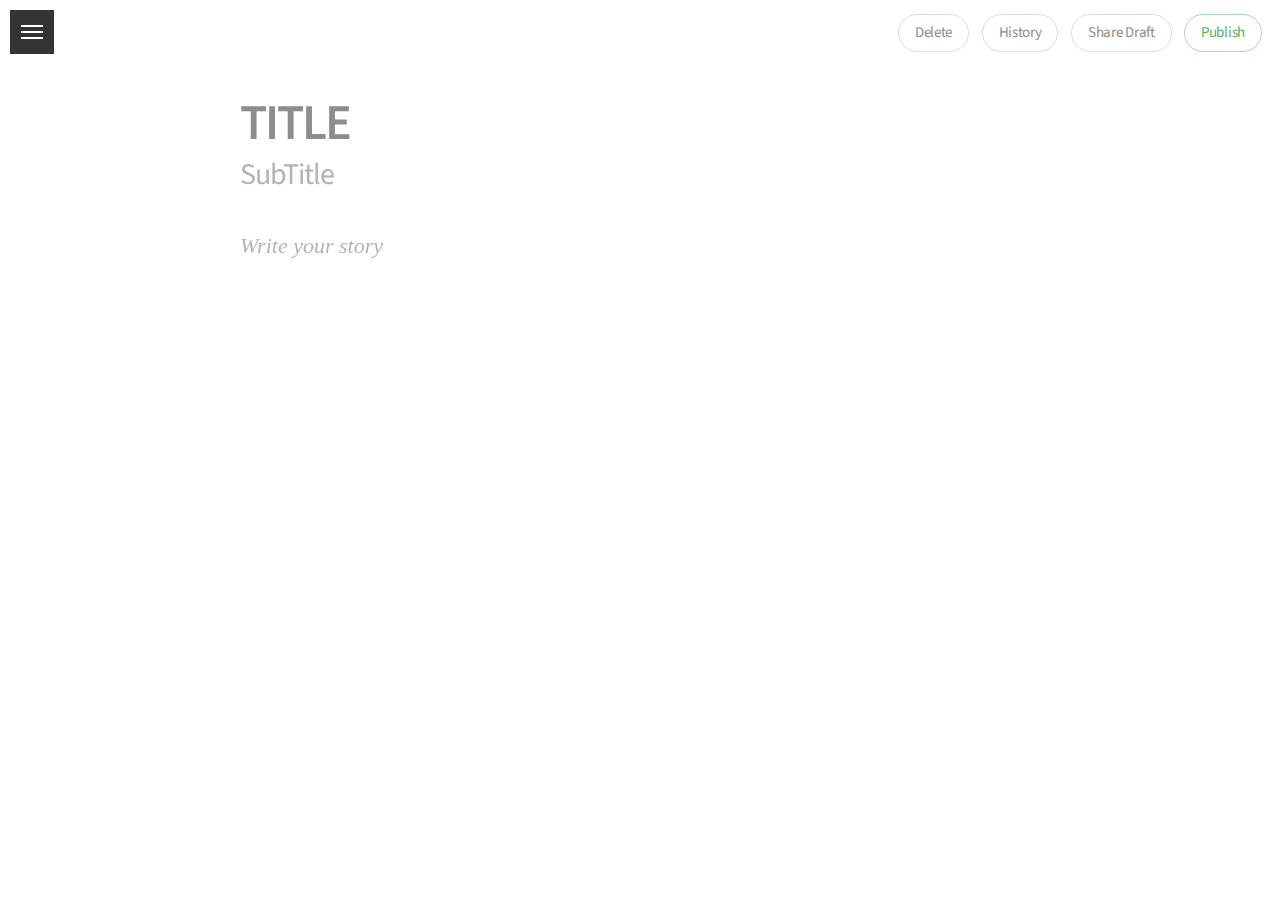
<file: index.html>
<!doctype html>
<html ng-app="writeArticleApp">
  <head>
  	<title>Editor - Mạng Văn Học</title>
    <meta charset="UTF-8">
    <script src="lib/angular.min.js"></script>
    <script src="lib/snap.min.js"></script>
    <script src="lib/angular-snap.js"></script>
    <script src="lib/angular-touch.js"></script>
	<script src="lib/medium-editor/js/medium-editor.js"></script>
	<script src="lib/angular-medium-editor.min.js"></script>
	<script>
		'use strict';
		var domain = "http://210.245.88.160:9000";
		angular.module('configContenteditable', []).
		  directive('contenteditable', function () {
		      return {
		          restrict: 'A', // only activate on element attribute
		          require: '?ngModel', // get a hold of NgModelController
		          link: function (scope, element, attrs, ngModel) {
		              if (!ngModel) return; // do nothing if no ng-model

		              // Specify how UI should be updated
		              ngModel.$render = function () {
		                  element.html(ngModel.$viewValue || '');
		              };

		              // Listen for change events to enable binding
		              element.on('blur keyup change', function () {
		                  scope.$apply(readViewText);
		              });

		              // No need to initialize, AngularJS will initialize the text based on ng-model attribute

		              // Write data to the model
		              function readViewText() {
		                  var html = element.html();
		                  // When we clear the content editable the browser leaves a <br> behind
		                  // If strip-br attribute is provided then we strip this out
		                  if (attrs.stripBr && html == '<br>') {
		                      html = '';
		                  }
		                  ngModel.$setViewValue(html);
		              }
		          }
		      };
		  });

		angular.module('writeArticleApp', ['snap','angular-medium-editor','configContenteditable'])
		.config(function(snapRemoteProvider) {
			snapRemoteProvider.globalOptions = {
			      disable: 'right',
			      touchToDrag: false
			    }
		})
		.controller('mainCtrl', function($scope, snapRemote, $http){
			snapRemote.getSnapper().then(function(snapper){
				snapper.on('open',function(){
					$scope.disableBoxControl = true;
					$scope.$apply();
				});

				snapper.on('close', function(){
					$scope.disableBoxControl = false;
					$scope.$apply();
				});
			});

			$scope.publishArticle = function(){
		 		console.log('click', $scope.content);
		 		var data = {
		 			'title' : $scope.title,
		 			'subtitle' : $scope.subtitle,
		 			'content' : $scope.content
		 		};
		 		console.log(data);


		 		$http.post(domain + '/article/save', data).
				    success(function(data, status, headers, config) {
				      console.log('success', data);
				    }).
				    error(function(data, status, headers, config) {
				      console.log('error', data);
				    });
		 		}
		})
		.controller('writeArticleController', ['$scope', function($scope) {
		
		}]);
	</script>
	<link rel="stylesheet" type="text/css" href="lib/medium-editor/css/medium-editor.css">
	<link rel="stylesheet" type="text/css" href="lib/medium-editor/css//themes/default.css">
	<link rel="stylesheet" type="text/css" href="css/article.css">
    <link rel="stylesheet" type="text/css" href="css/style.css">
    <link rel="stylesheet" type="text/css" href="css/common.css">
    <link rel="stylesheet" type="text/css" href="css/sider.css">
    <link rel="stylesheet" type="text/css" href="css/lib/snap.css">
    <link rel="stylesheet" type="text/css" href="css/lib/angular-snap.css">
  </head>
  <body ng-controller="mainCtrl">
  	<div class="fixed">
  		<span ng-class="{'box_control_disable':disableBoxControl}" class="box_control" snap-toggle="left"></span>
  	</div>
  	<snap-drawer>
  		<div id="sider" class="sider">
  			<ul class="sider_list">
  				<li class="sider_list_item"><a class="sider_list_item_btn" href="#">Home</a></li>
  				<li class="sider_list_item"><a class="sider_list_item_btn" href="#">New Story</a></li>
  				<li class="sider_list_item"><a class="sider_list_item_btn" href="#">Draft</a></li>
  				<li class="sider_list_item"><a class="sider_list_item_btn" href="#">Stats</a></li>
  				<li class="sider_list_item"><a class="sider_list_item_btn" href="#">Collections</a></li>
  			</ul>
  		</div>
  	</snap-drawer>
  	<snap-content>
	  	<div id="wrapper">
	  		<div id="menu" class="top_bar">
				<div class="top_bar_block align_left">
					
				</div>
				<div class="top_bar_block align_right">
					<button class="btn btn-delete btn-danger" title="Delete">Delete</button>
					<button class="btn btn-history btn-normal" title="History">History</button>
					<button class="btn btn-share-draft btn-normal" title="Share Draft">Share Draft</button>
					<button class="btn btn-publish btn-primary" ng-click="publishArticle()" title="Publish">Publish</button>
				</div>
	  		</div>
			<div id="container">
			    <div>
					<div>
						<form name="write_article" id="write_article">
							<h1 id="article_title" contenteditable="true" ng-model="title" placeholder="Title" autofocus></h1>
							<h2 id="article_subtitle" contenteditable="true" ng-model="subtitle" placeholder="SubTitle" /></h2>
				      		<div id="article_content" medium-editor ng-model="content" spellcheck="false" data-placeholder="Write your story"></div>
					  	</form>
				  	</div>
				</div>
			</div>
  	</div>
  	</snap-content>
  	<script type="text/javascript">
  		document.getElementById('article_title').focus();
  	</script>
  </body>
</html>
</file>
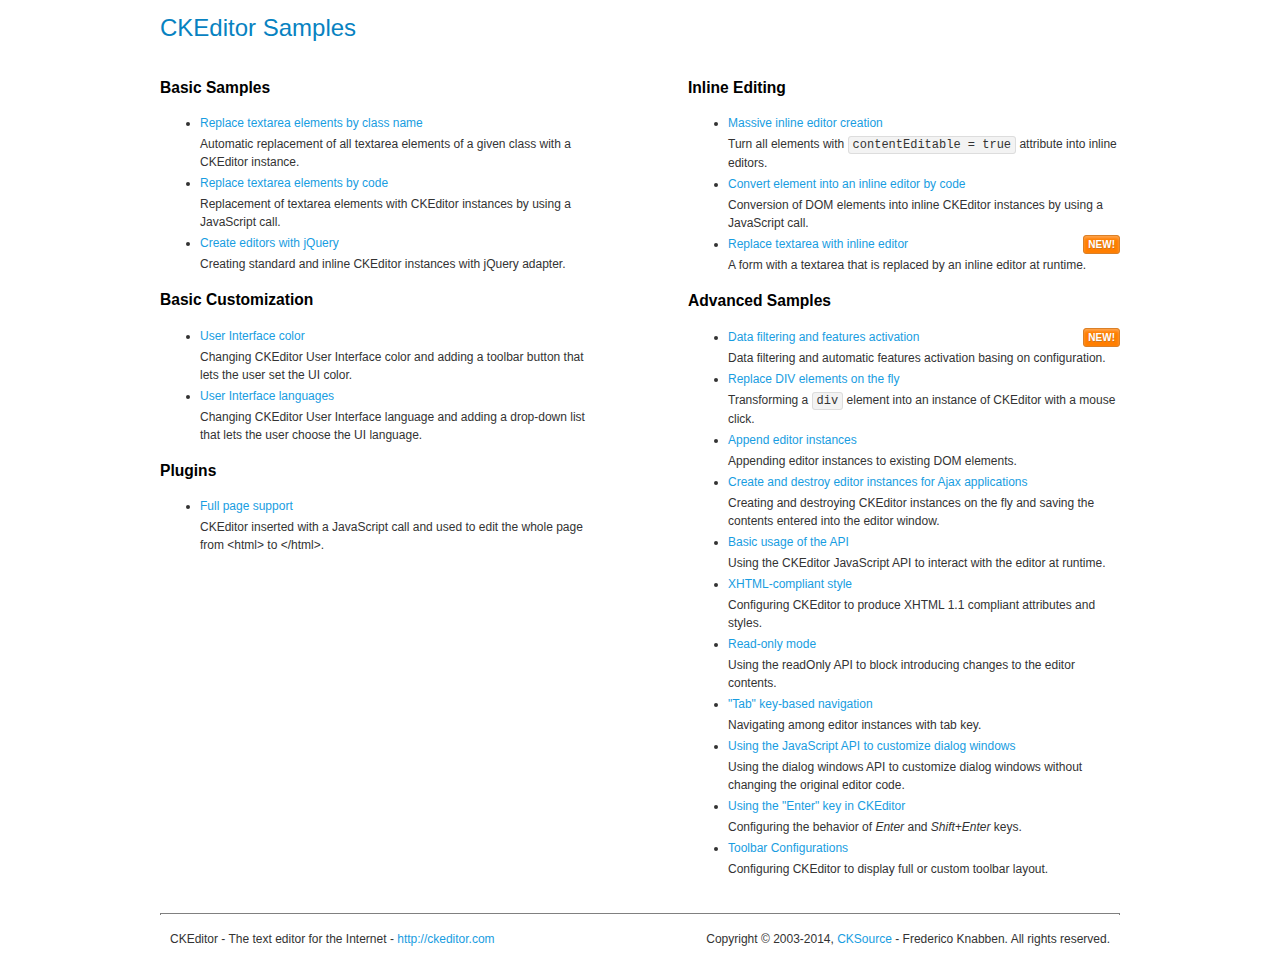
<file: lib/ckeditor/samples/index.html>
<!DOCTYPE html>
<!--
Copyright (c) 2003-2014, CKSource - Frederico Knabben. All rights reserved.
For licensing, see LICENSE.md or http://ckeditor.com/license
-->
<html>
<head>
	<meta charset="utf-8">
	<title>CKEditor Samples</title>
	<link rel="stylesheet" href="sample.css">
</head>
<body>
	<h1 class="samples">
		CKEditor Samples
	</h1>
	<div class="twoColumns">
		<div class="twoColumnsLeft">
			<h2 class="samples">
				Basic Samples
			</h2>
			<dl class="samples">
				<dt><a class="samples" href="replacebyclass.html">Replace textarea elements by class name</a></dt>
				<dd>Automatic replacement of all textarea elements of a given class with a CKEditor instance.</dd>

				<dt><a class="samples" href="replacebycode.html">Replace textarea elements by code</a></dt>
				<dd>Replacement of textarea elements with CKEditor instances by using a JavaScript call.</dd>

				<dt><a class="samples" href="jquery.html">Create editors with jQuery</a></dt>
				<dd>Creating standard and inline CKEditor instances with jQuery adapter.</dd>
			</dl>

			<h2 class="samples">
				Basic Customization
			</h2>
			<dl class="samples">
				<dt><a class="samples" href="uicolor.html">User Interface color</a></dt>
				<dd>Changing CKEditor User Interface color and adding a toolbar button that lets the user set the UI color.</dd>

				<dt><a class="samples" href="uilanguages.html">User Interface languages</a></dt>
				<dd>Changing CKEditor User Interface language and adding a drop-down list that lets the user choose the UI language.</dd>
			</dl>


			<h2 class="samples">Plugins</h2>
<dl class="samples">
<dt><a class="samples" href="plugins/wysiwygarea/fullpage.html">Full page support</a></dt>
<dd>CKEditor inserted with a JavaScript call and used to edit the whole page from &lt;html&gt; to &lt;/html&gt;.</dd>
</dl>
		</div>
		<div class="twoColumnsRight">
			<h2 class="samples">
				Inline Editing
			</h2>
			<dl class="samples">
				<dt><a class="samples" href="inlineall.html">Massive inline editor creation</a></dt>
				<dd>Turn all elements with <code>contentEditable = true</code> attribute into inline editors.</dd>

				<dt><a class="samples" href="inlinebycode.html">Convert element into an inline editor by code</a></dt>
				<dd>Conversion of DOM elements into inline CKEditor instances by using a JavaScript call.</dd>

				<dt><a class="samples" href="inlinetextarea.html">Replace textarea with inline editor</a> <span class="new">New!</span></dt>
				<dd>A form with a textarea that is replaced by an inline editor at runtime.</dd>

				
			</dl>

			<h2 class="samples">
				Advanced Samples
			</h2>
			<dl class="samples">
				<dt><a class="samples" href="datafiltering.html">Data filtering and features activation</a> <span class="new">New!</span></dt>
				<dd>Data filtering and automatic features activation basing on configuration.</dd>

				<dt><a class="samples" href="divreplace.html">Replace DIV elements on the fly</a></dt>
				<dd>Transforming a <code>div</code> element into an instance of CKEditor with a mouse click.</dd>

				<dt><a class="samples" href="appendto.html">Append editor instances</a></dt>
				<dd>Appending editor instances to existing DOM elements.</dd>

				<dt><a class="samples" href="ajax.html">Create and destroy editor instances for Ajax applications</a></dt>
				<dd>Creating and destroying CKEditor instances on the fly and saving the contents entered into the editor window.</dd>

				<dt><a class="samples" href="api.html">Basic usage of the API</a></dt>
				<dd>Using the CKEditor JavaScript API to interact with the editor at runtime.</dd>

				<dt><a class="samples" href="xhtmlstyle.html">XHTML-compliant style</a></dt>
				<dd>Configuring CKEditor to produce XHTML 1.1 compliant attributes and styles.</dd>

				<dt><a class="samples" href="readonly.html">Read-only mode</a></dt>
				<dd>Using the readOnly API to block introducing changes to the editor contents.</dd>

				<dt><a class="samples" href="tabindex.html">"Tab" key-based navigation</a></dt>
				<dd>Navigating among editor instances with tab key.</dd>


				
<dt><a class="samples" href="plugins/dialog/dialog.html">Using the JavaScript API to customize dialog windows</a></dt>
<dd>Using the dialog windows API to customize dialog windows without changing the original editor code.</dd>

<dt><a class="samples" href="plugins/enterkey/enterkey.html">Using the &quot;Enter&quot; key in CKEditor</a></dt>
<dd>Configuring the behavior of <em>Enter</em> and <em>Shift+Enter</em> keys.</dd>

<dt><a class="samples" href="plugins/toolbar/toolbar.html">Toolbar Configurations</a></dt>
<dd>Configuring CKEditor to display full or custom toolbar layout.</dd>

			</dl>
		</div>
	</div>
	<div id="footer">
		<hr>
		<p>
			CKEditor - The text editor for the Internet - <a class="samples" href="http://ckeditor.com/">http://ckeditor.com</a>
		</p>
		<p id="copy">
			Copyright &copy; 2003-2014, <a class="samples" href="http://cksource.com/">CKSource</a> - Frederico Knabben. All rights reserved.
		</p>
	</div>
</body>
</html>
</file>
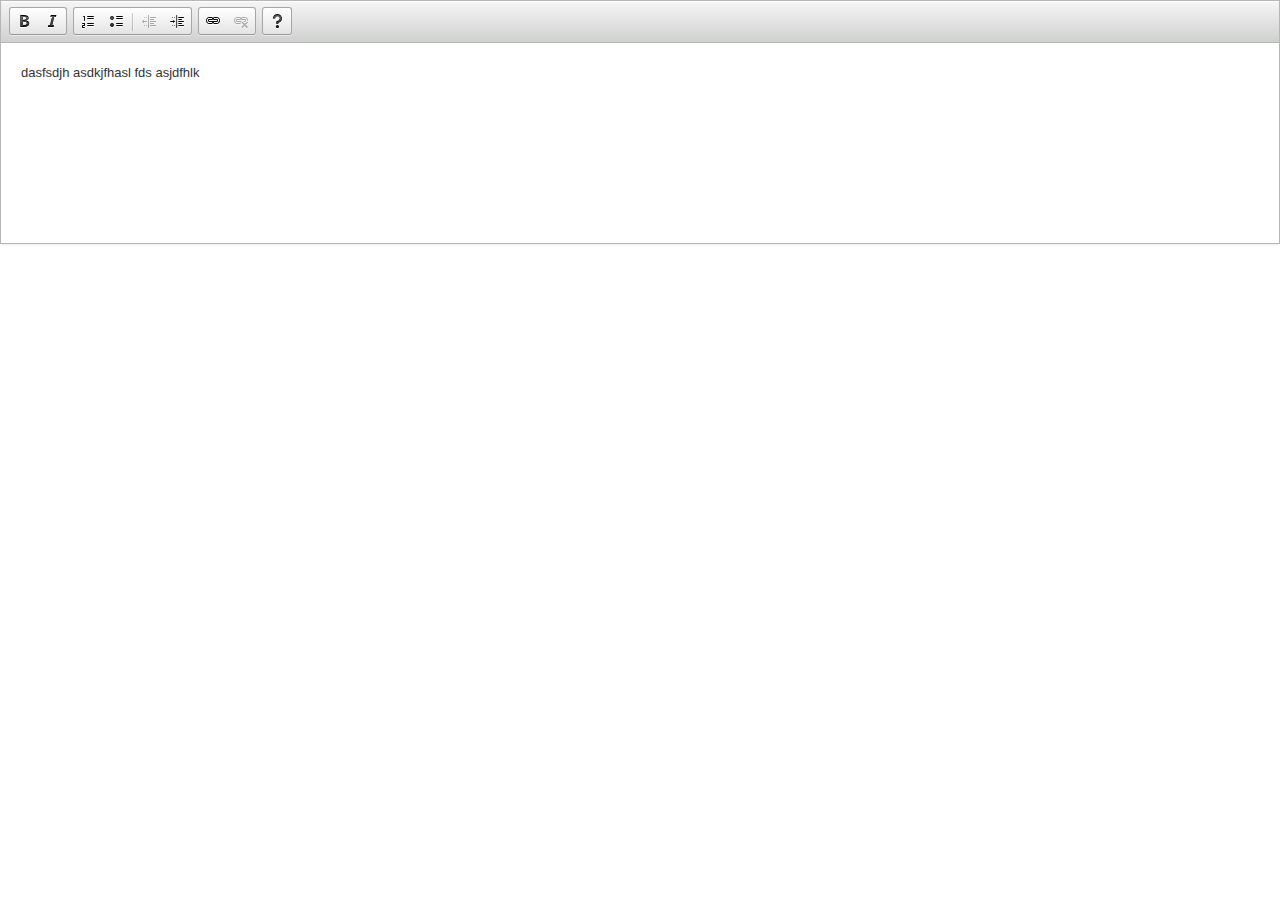
<file: index1.html>
<!doctype html>
<html>
  <head>
	<script src="lib/ckeditor/ckeditor.js"></script>
    <script src="lib/angular.min.js"></script>
    <link rel="stylesheet" type="text/css" href="css/style.css">
    <link rel="stylesheet" type="text/css" href="css/common.css">
  </head>
  <body>
    <div id="write" ng-app="ck">
      <div ck-editor ng-model="value">dasfsdjh asdkjfhasl fds asjdfhlk</textarea>
	</div>
    <script type="text/javascript">
    	angular.module('ck', []).directive('ckEditor', function() {
		  return {
			require: '?ngModel',
			link: function(scope, elm, attr, ngModel) {
			  var ck = CKEDITOR.replace(elm[0]);

			  if (!ngModel) return;

			  ck.on('pasteState', function() {
				scope.$apply(function() {
				  ngModel.$setViewValue(ck.getData());
				});
			  });

			  ngModel.$render = function(value) {
				ck.setData(ngModel.$viewValue);
			  };
			}
		  };
		});
    </script>
  </body>
</html>
</file>
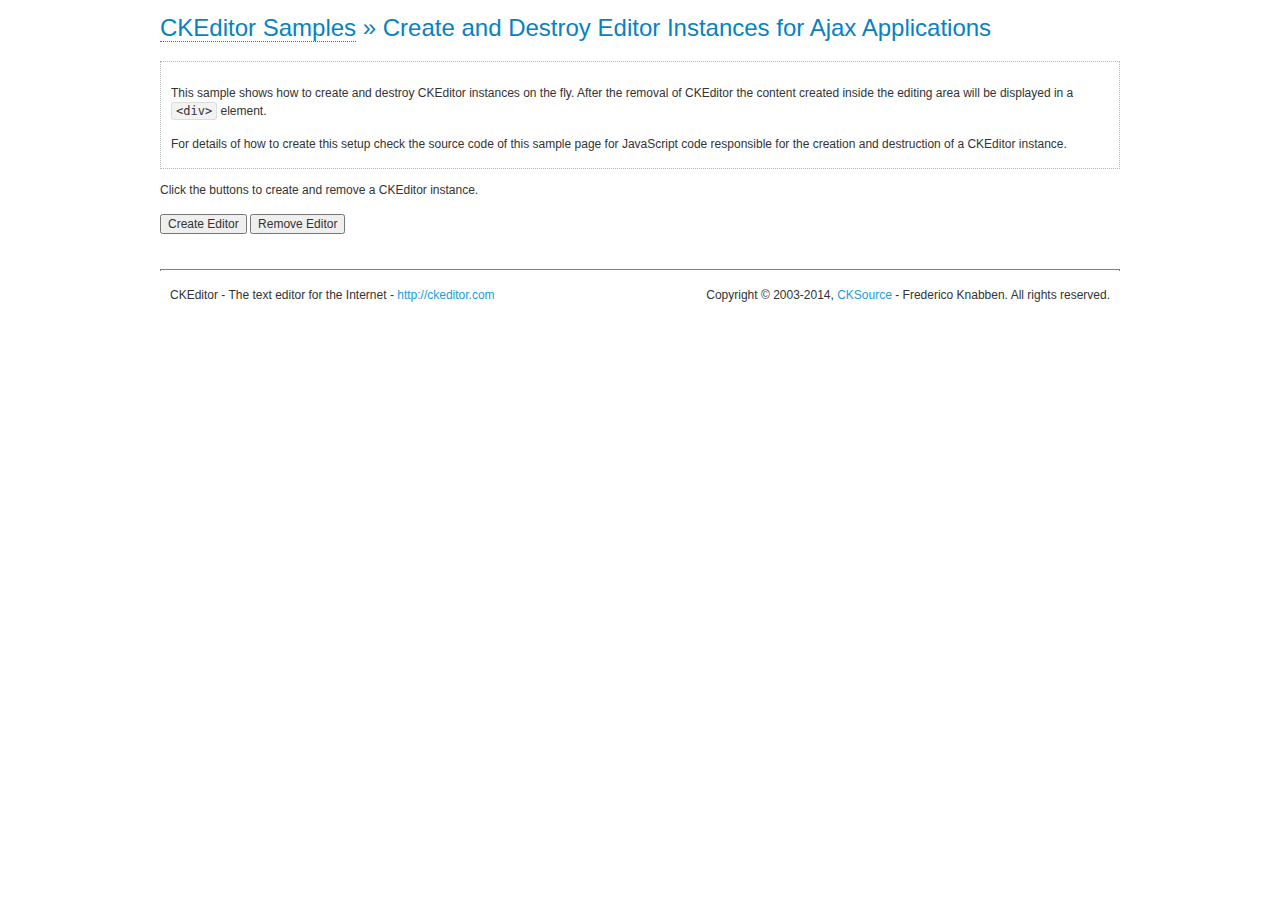
<file: lib/ckeditor/samples/ajax.html>
<!DOCTYPE html>
<!--
Copyright (c) 2003-2014, CKSource - Frederico Knabben. All rights reserved.
For licensing, see LICENSE.md or http://ckeditor.com/license
-->
<html>
<head>
	<meta charset="utf-8">
	<title>Ajax &mdash; CKEditor Sample</title>
	<script src="../ckeditor.js"></script>
	<link rel="stylesheet" href="sample.css">
	<script>

		var editor, html = '';

		function createEditor() {
			if ( editor )
				return;

			// Create a new editor inside the <div id="editor">, setting its value to html
			var config = {};
			editor = CKEDITOR.appendTo( 'editor', config, html );
		}

		function removeEditor() {
			if ( !editor )
				return;

			// Retrieve the editor contents. In an Ajax application, this data would be
			// sent to the server or used in any other way.
			document.getElementById( 'editorcontents' ).innerHTML = html = editor.getData();
			document.getElementById( 'contents' ).style.display = '';

			// Destroy the editor.
			editor.destroy();
			editor = null;
		}

	</script>
</head>
<body>
	<h1 class="samples">
		<a href="index.html">CKEditor Samples</a> &raquo; Create and Destroy Editor Instances for Ajax Applications
	</h1>
	<div class="description">
		<p>
			This sample shows how to create and destroy CKEditor instances on the fly. After the removal of CKEditor the content created inside the editing
			area will be displayed in a <code>&lt;div&gt;</code> element.
		</p>
		<p>
			For details of how to create this setup check the source code of this sample page
			for JavaScript code responsible for the creation and destruction of a CKEditor instance.
		</p>
	</div>
	<p>Click the buttons to create and remove a CKEditor instance.</p>
	<p>
		<input onclick="createEditor();" type="button" value="Create Editor">
		<input onclick="removeEditor();" type="button" value="Remove Editor">
	</p>
	<!-- This div will hold the editor. -->
	<div id="editor">
	</div>
	<div id="contents" style="display: none">
		<p>
			Edited Contents:
		</p>
		<!-- This div will be used to display the editor contents. -->
		<div id="editorcontents">
		</div>
	</div>
	<div id="footer">
		<hr>
		<p>
			CKEditor - The text editor for the Internet - <a class="samples" href="http://ckeditor.com/">http://ckeditor.com</a>
		</p>
		<p id="copy">
			Copyright &copy; 2003-2014, <a class="samples" href="http://cksource.com/">CKSource</a> - Frederico
			Knabben. All rights reserved.
		</p>
	</div>
</body>
</html>
</file>
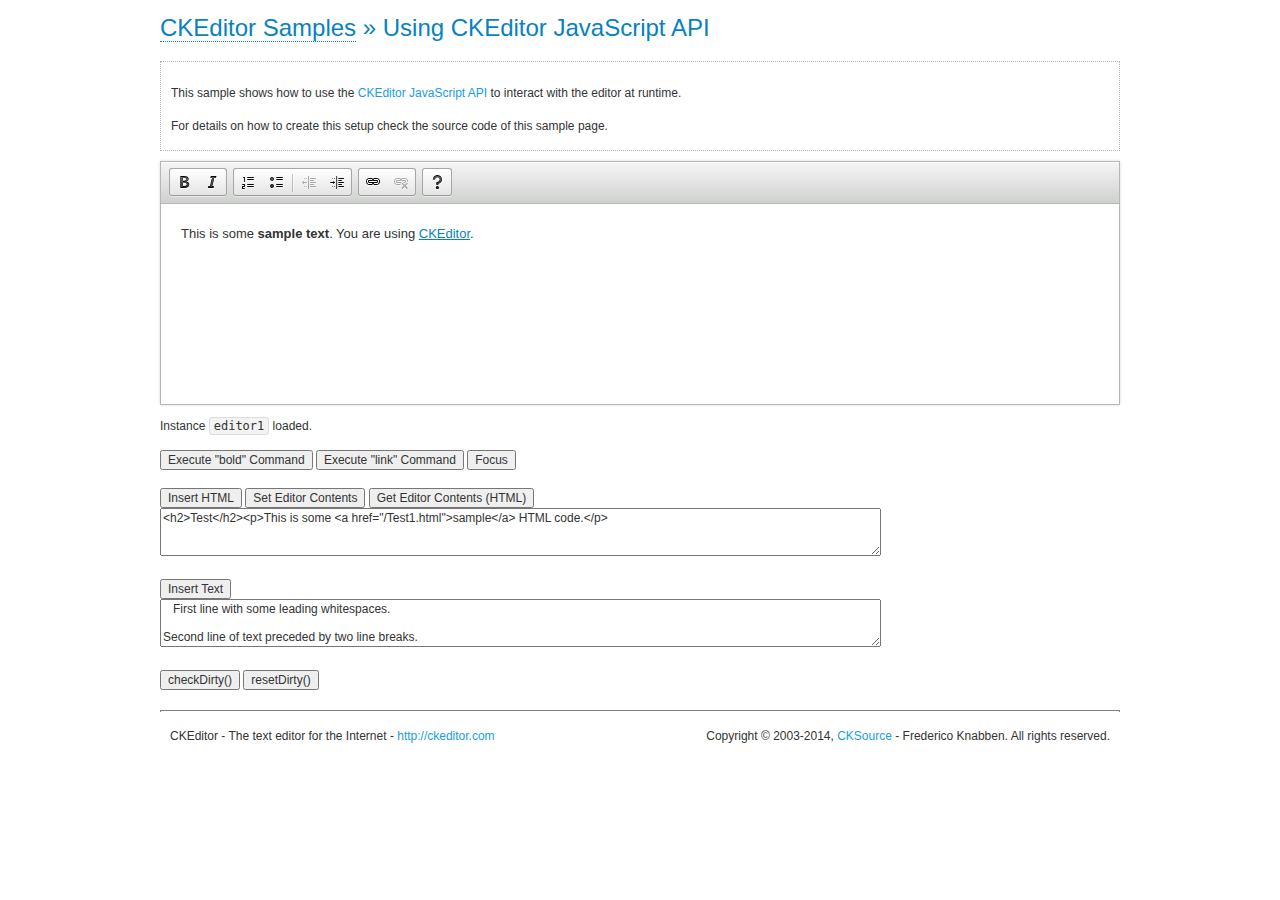
<file: lib/ckeditor/samples/api.html>
<!DOCTYPE html>
<!--
Copyright (c) 2003-2014, CKSource - Frederico Knabben. All rights reserved.
For licensing, see LICENSE.md or http://ckeditor.com/license
-->
<html>
<head>
	<meta charset="utf-8">
	<title>API Usage &mdash; CKEditor Sample</title>
	<script src="../ckeditor.js"></script>
	<link href="sample.css" rel="stylesheet">
	<script>

// The instanceReady event is fired, when an instance of CKEditor has finished
// its initialization.
CKEDITOR.on( 'instanceReady', function( ev ) {
	// Show the editor name and description in the browser status bar.
	document.getElementById( 'eMessage' ).innerHTML = 'Instance <code>' + ev.editor.name + '<\/code> loaded.';

	// Show this sample buttons.
	document.getElementById( 'eButtons' ).style.display = 'block';
});

function InsertHTML() {
	// Get the editor instance that we want to interact with.
	var editor = CKEDITOR.instances.editor1;
	var value = document.getElementById( 'htmlArea' ).value;

	// Check the active editing mode.
	if ( editor.mode == 'wysiwyg' )
	{
		// Insert HTML code.
		// http://docs.ckeditor.com/#!/api/CKEDITOR.editor-method-insertHtml
		editor.insertHtml( value );
	}
	else
		alert( 'You must be in WYSIWYG mode!' );
}

function InsertText() {
	// Get the editor instance that we want to interact with.
	var editor = CKEDITOR.instances.editor1;
	var value = document.getElementById( 'txtArea' ).value;

	// Check the active editing mode.
	if ( editor.mode == 'wysiwyg' )
	{
		// Insert as plain text.
		// http://docs.ckeditor.com/#!/api/CKEDITOR.editor-method-insertText
		editor.insertText( value );
	}
	else
		alert( 'You must be in WYSIWYG mode!' );
}

function SetContents() {
	// Get the editor instance that we want to interact with.
	var editor = CKEDITOR.instances.editor1;
	var value = document.getElementById( 'htmlArea' ).value;

	// Set editor contents (replace current contents).
	// http://docs.ckeditor.com/#!/api/CKEDITOR.editor-method-setData
	editor.setData( value );
}

function GetContents() {
	// Get the editor instance that you want to interact with.
	var editor = CKEDITOR.instances.editor1;

	// Get editor contents
	// http://docs.ckeditor.com/#!/api/CKEDITOR.editor-method-getData
	alert( editor.getData() );
}

function ExecuteCommand( commandName ) {
	// Get the editor instance that we want to interact with.
	var editor = CKEDITOR.instances.editor1;

	// Check the active editing mode.
	if ( editor.mode == 'wysiwyg' )
	{
		// Execute the command.
		// http://docs.ckeditor.com/#!/api/CKEDITOR.editor-method-execCommand
		editor.execCommand( commandName );
	}
	else
		alert( 'You must be in WYSIWYG mode!' );
}

function CheckDirty() {
	// Get the editor instance that we want to interact with.
	var editor = CKEDITOR.instances.editor1;
	// Checks whether the current editor contents present changes when compared
	// to the contents loaded into the editor at startup
	// http://docs.ckeditor.com/#!/api/CKEDITOR.editor-method-checkDirty
	alert( editor.checkDirty() );
}

function ResetDirty() {
	// Get the editor instance that we want to interact with.
	var editor = CKEDITOR.instances.editor1;
	// Resets the "dirty state" of the editor (see CheckDirty())
	// http://docs.ckeditor.com/#!/api/CKEDITOR.editor-method-resetDirty
	editor.resetDirty();
	alert( 'The "IsDirty" status has been reset' );
}

function Focus() {
	CKEDITOR.instances.editor1.focus();
}

function onFocus() {
	document.getElementById( 'eMessage' ).innerHTML = '<b>' + this.name + ' is focused </b>';
}

function onBlur() {
	document.getElementById( 'eMessage' ).innerHTML = this.name + ' lost focus';
}

	</script>

</head>
<body>
	<h1 class="samples">
		<a href="index.html">CKEditor Samples</a> &raquo; Using CKEditor JavaScript API
	</h1>
	<div class="description">
	<p>
		This sample shows how to use the
		<a class="samples" href="http://docs.ckeditor.com/#!/api/CKEDITOR.editor">CKEditor JavaScript API</a>
		to interact with the editor at runtime.
	</p>
	<p>
		For details on how to create this setup check the source code of this sample page.
	</p>
	</div>

	<!-- This <div> holds alert messages to be display in the sample page. -->
	<div id="alerts">
		<noscript>
			<p>
				<strong>CKEditor requires JavaScript to run</strong>. In a browser with no JavaScript
				support, like yours, you should still see the contents (HTML data) and you should
				be able to edit it normally, without a rich editor interface.
			</p>
		</noscript>
	</div>
	<form action="../../../samples/sample_posteddata.php" method="post">
		<textarea cols="100" id="editor1" name="editor1" rows="10">&lt;p&gt;This is some &lt;strong&gt;sample text&lt;/strong&gt;. You are using &lt;a href="http://ckeditor.com/"&gt;CKEditor&lt;/a&gt;.&lt;/p&gt;</textarea>

		<script>
			// Replace the <textarea id="editor1"> with an CKEditor instance.
			CKEDITOR.replace( 'editor1', {
				on: {
					focus: onFocus,
					blur: onBlur,

					// Check for availability of corresponding plugins.
					pluginsLoaded: function( evt ) {
						var doc = CKEDITOR.document, ed = evt.editor;
						if ( !ed.getCommand( 'bold' ) )
							doc.getById( 'exec-bold' ).hide();
						if ( !ed.getCommand( 'link' ) )
							doc.getById( 'exec-link' ).hide();
					}
				}
			});
		</script>

		<p id="eMessage">
		</p>

		<div id="eButtons" style="display: none">
			<input id="exec-bold" onclick="ExecuteCommand('bold');" type="button" value="Execute &quot;bold&quot; Command">
			<input id="exec-link" onclick="ExecuteCommand('link');" type="button" value="Execute &quot;link&quot; Command">
			<input onclick="Focus();" type="button" value="Focus">
			<br><br>
			<input onclick="InsertHTML();" type="button" value="Insert HTML">
			<input onclick="SetContents();" type="button" value="Set Editor Contents">
			<input onclick="GetContents();" type="button" value="Get Editor Contents (HTML)">
			<br>
			<textarea cols="100" id="htmlArea" rows="3">&lt;h2&gt;Test&lt;/h2&gt;&lt;p&gt;This is some &lt;a href="/Test1.html"&gt;sample&lt;/a&gt; HTML code.&lt;/p&gt;</textarea>
			<br>
			<br>
			<input onclick="InsertText();" type="button" value="Insert Text">
			<br>
			<textarea cols="100" id="txtArea" rows="3">   First line with some leading whitespaces.

Second line of text preceded by two line breaks.</textarea>
			<br>
			<br>
			<input onclick="CheckDirty();" type="button" value="checkDirty()">
			<input onclick="ResetDirty();" type="button" value="resetDirty()">
		</div>
	</form>
	<div id="footer">
		<hr>
		<p>
			CKEditor - The text editor for the Internet - <a class="samples" href="http://ckeditor.com/">http://ckeditor.com</a>
		</p>
		<p id="copy">
			Copyright &copy; 2003-2014, <a class="samples" href="http://cksource.com/">CKSource</a> - Frederico
			Knabben. All rights reserved.
		</p>
	</div>
</body>
</html>
</file>
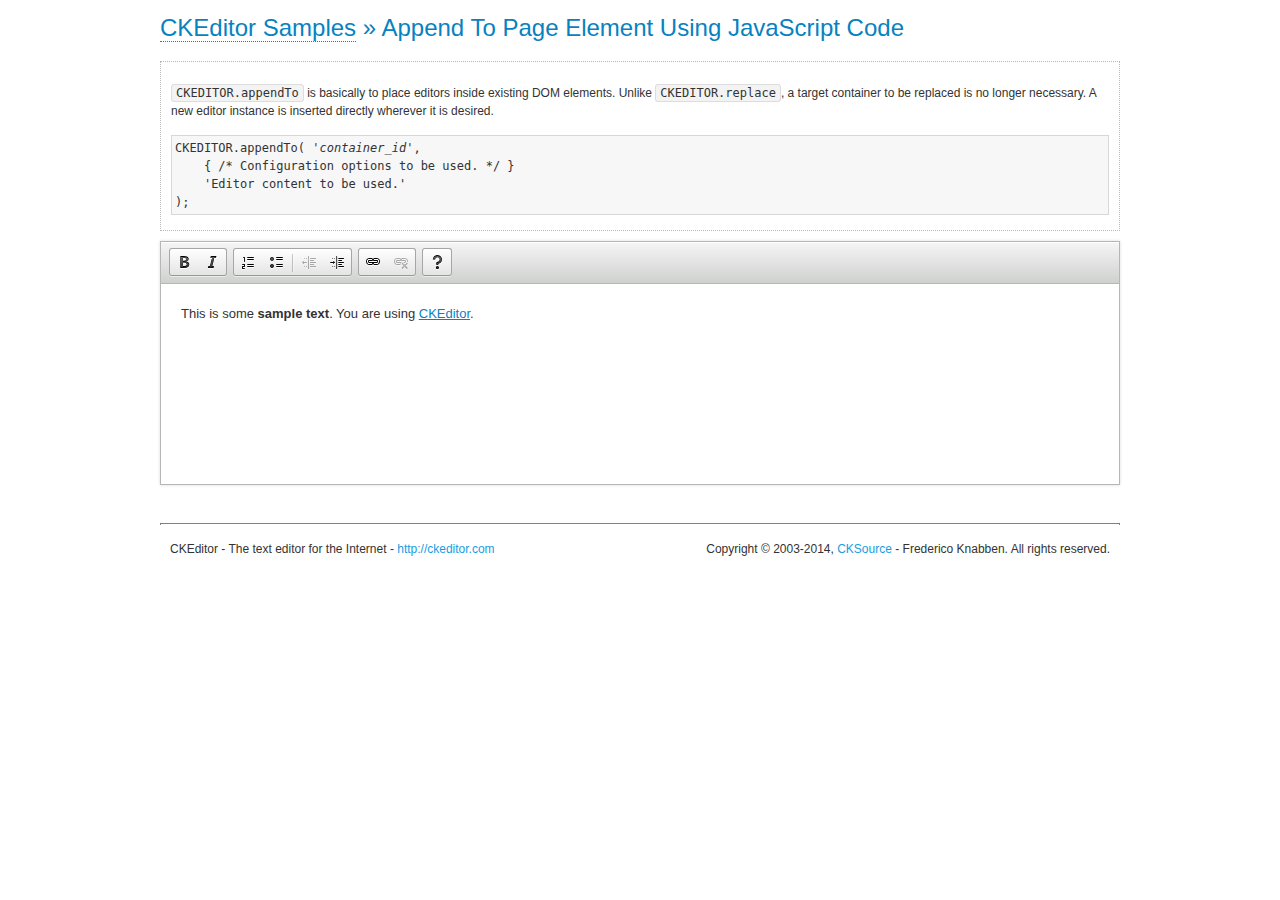
<file: lib/ckeditor/samples/appendto.html>
<!DOCTYPE html>
<!--
Copyright (c) 2003-2014, CKSource - Frederico Knabben. All rights reserved.
For licensing, see LICENSE.md or http://ckeditor.com/license
-->
<html>
<head>
	<meta charset="utf-8">
	<title>CKEDITOR.appendTo &mdash; CKEditor Sample</title>
	<script src="../ckeditor.js"></script>
	<link rel="stylesheet" href="sample.css">
</head>
<body>
	<h1 class="samples">
		<a href="index.html">CKEditor Samples</a> &raquo; Append To Page Element Using JavaScript Code
	</h1>
	<div id="section1">
		<div class="description">
			<p>
				<code>CKEDITOR.appendTo</code> is basically to place editors
				inside existing DOM elements. Unlike <code>CKEDITOR.replace</code>,
				a target container to be replaced is no longer necessary. A new editor
				instance is inserted directly wherever it is desired.
			</p>
<pre class="samples">CKEDITOR.appendTo( '<em>container_id</em>',
	{ /* Configuration options to be used. */ }
	'Editor content to be used.'
);</pre>
		</div>
		<script>

			// This call can be placed at any point after the
			// <textarea>, or inside a <head><script> in a
			// window.onload event handler.

			// Replace the <textarea id="editor"> with an CKEditor
			// instance, using default configurations.
			CKEDITOR.appendTo( 'section1',
				null,
				'<p>This is some <strong>sample text</strong>. You are using <a href="http://ckeditor.com/">CKEditor</a>.</p>'
			);

		</script>
	</div>
	<br>
	<div id="footer">
		<hr>
		<p>
			CKEditor - The text editor for the Internet - <a class="samples" href="http://ckeditor.com/">http://ckeditor.com</a>
		</p>
		<p id="copy">
			Copyright &copy; 2003-2014, <a class="samples" href="http://cksource.com/">CKSource</a> - Frederico
			Knabben. All rights reserved.
		</p>
	</div>
</body>
</html>
</file>
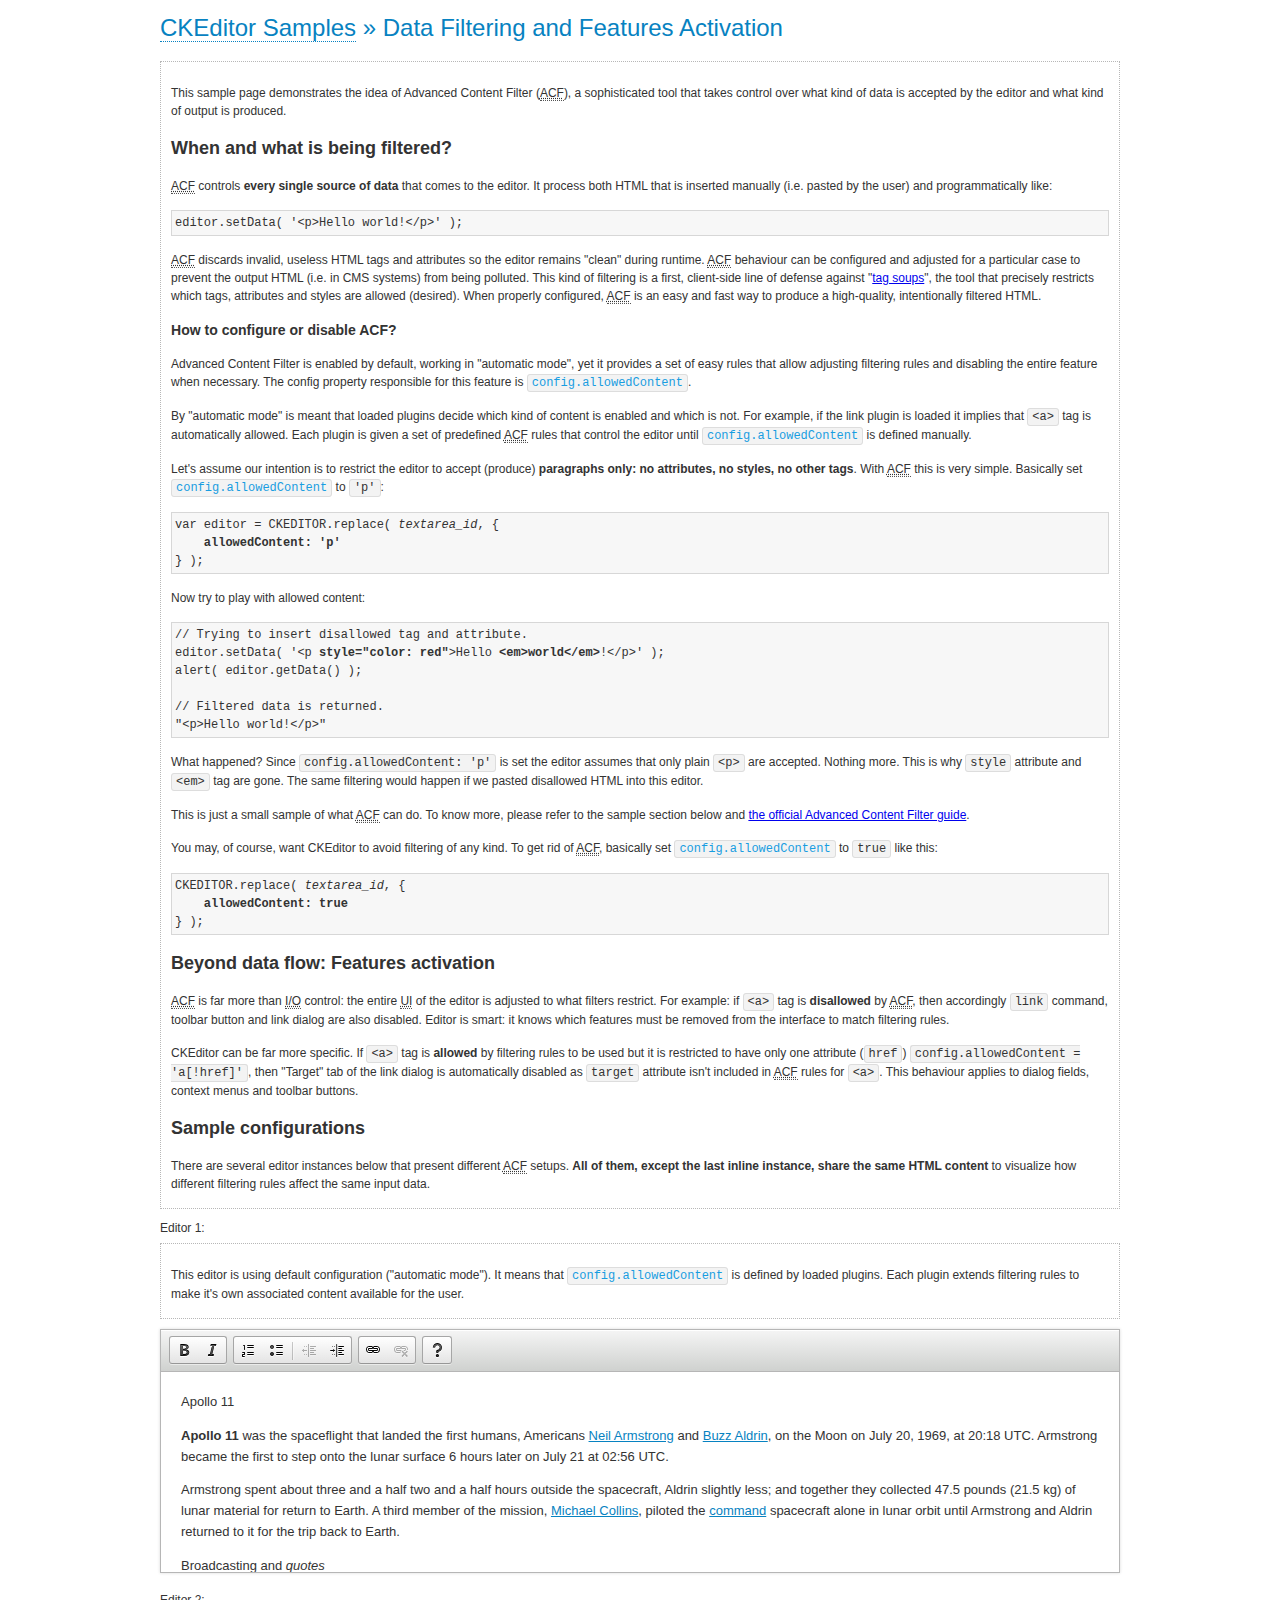
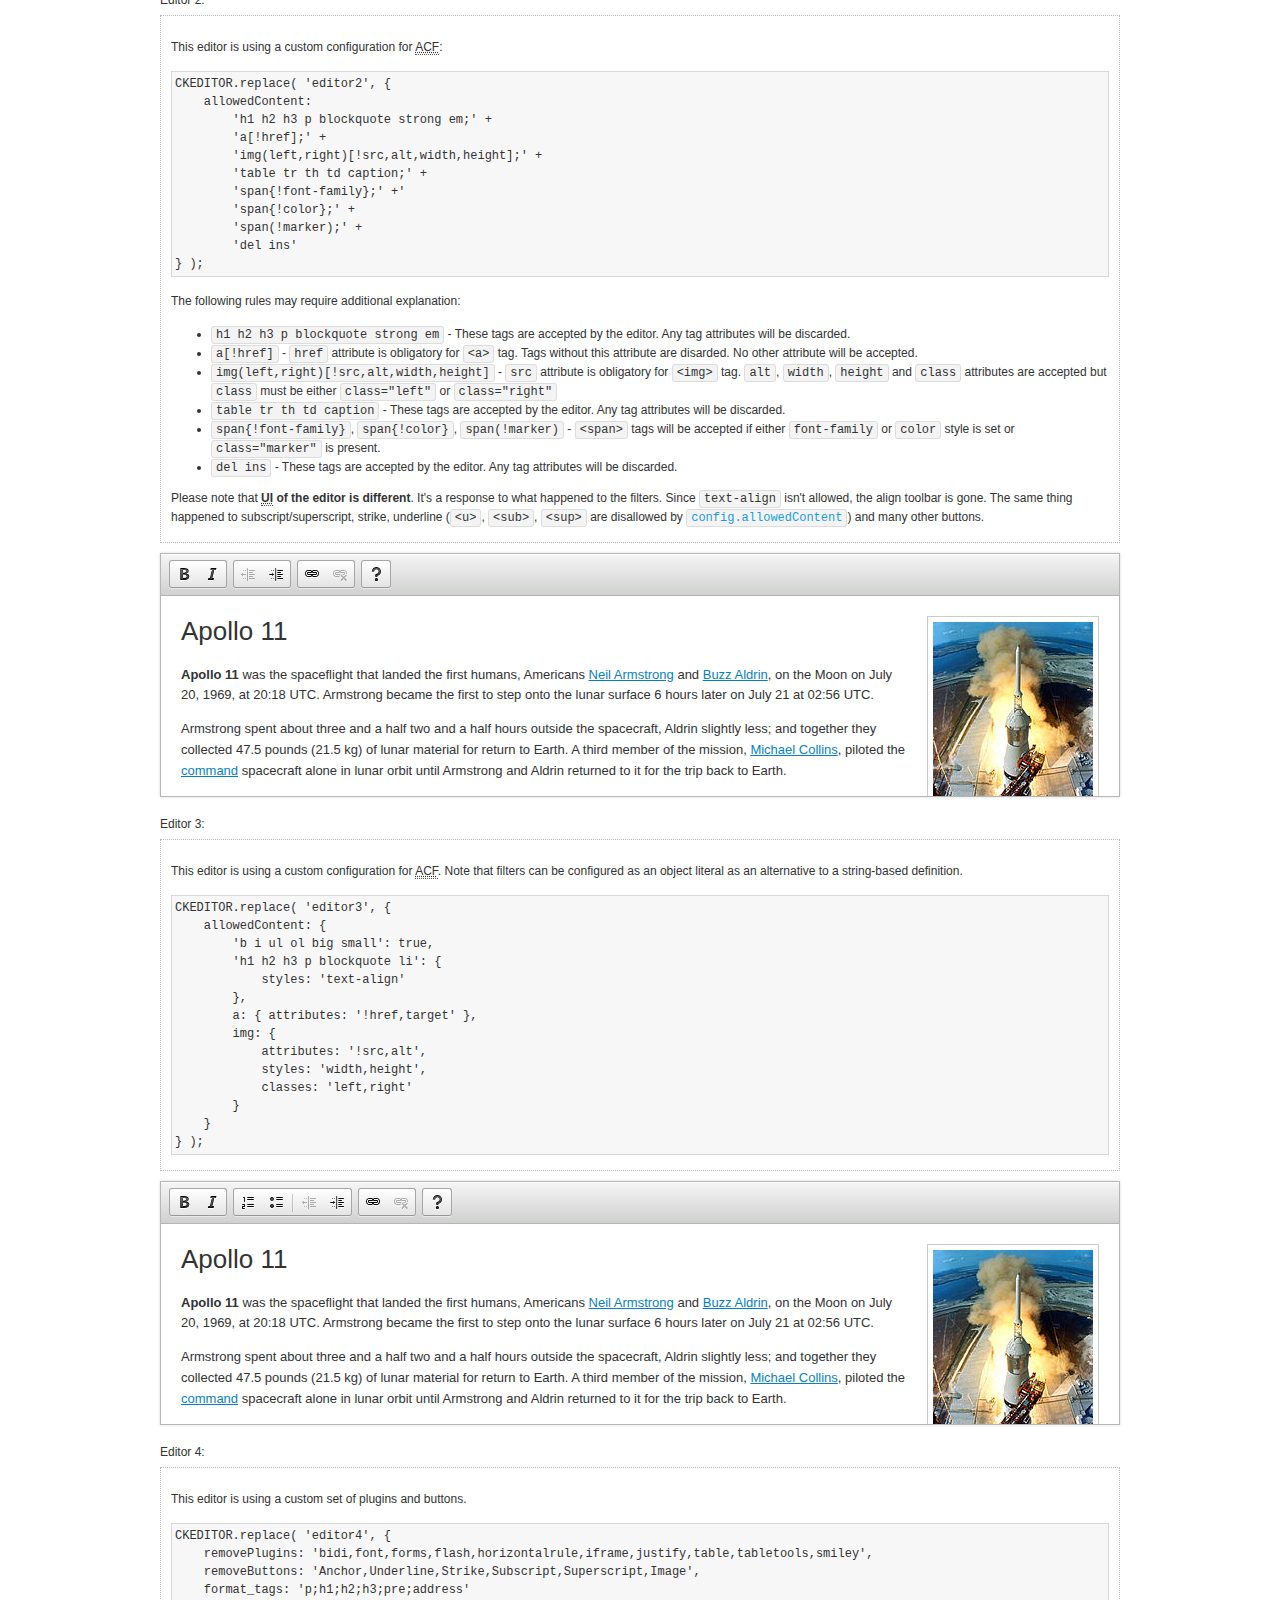
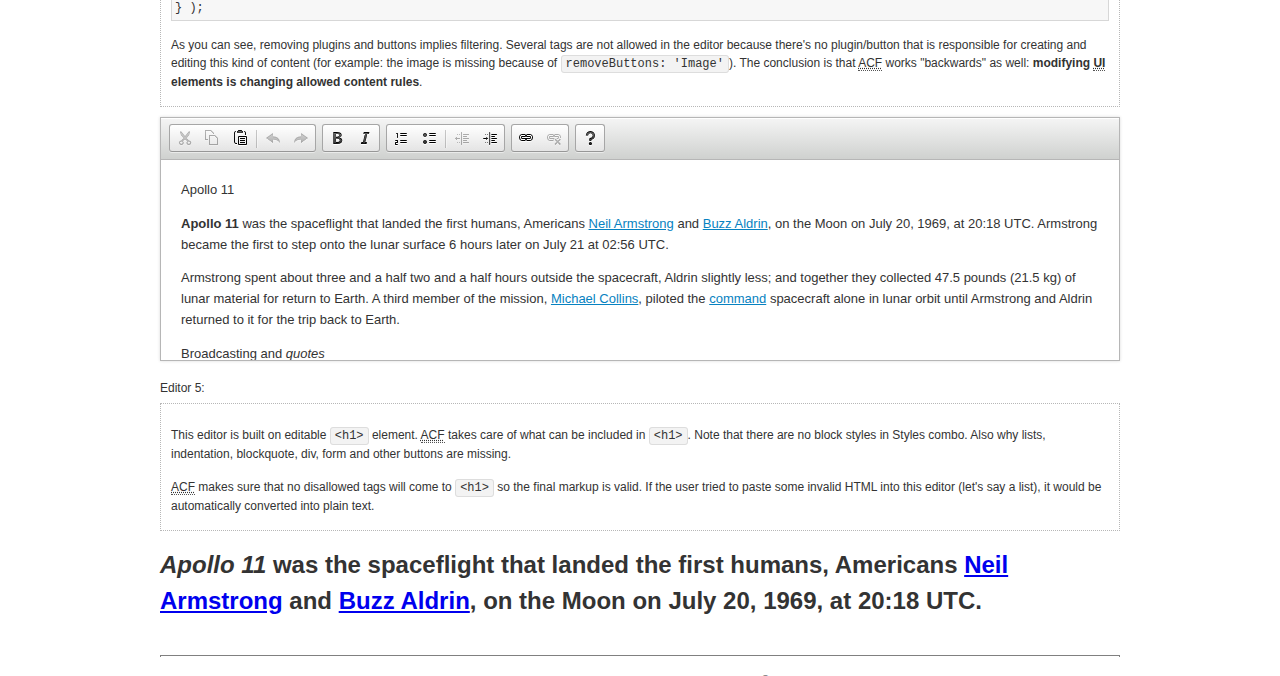
<file: lib/ckeditor/samples/datafiltering.html>
<!DOCTYPE html>
<!--
Copyright (c) 2003-2014, CKSource - Frederico Knabben. All rights reserved.
For licensing, see LICENSE.md or http://ckeditor.com/license
-->
<html>
<head>
	<meta charset="utf-8">
	<title>Data Filtering &mdash; CKEditor Sample</title>
	<script src="../ckeditor.js"></script>
	<link rel="stylesheet" href="sample.css">
	<script>
		// Remove advanced tabs for all editors.
		CKEDITOR.config.removeDialogTabs = 'image:advanced;link:advanced;flash:advanced;creatediv:advanced;editdiv:advanced';
	</script>
</head>
<body>
	<h1 class="samples">
		<a href="index.html">CKEditor Samples</a> &raquo; Data Filtering and Features Activation
	</h1>
	<div class="description">
		<p>
			This sample page demonstrates the idea of Advanced Content Filter
			(<abbr title="Advanced Content Filter">ACF</abbr>), a sophisticated
			tool that takes control over what kind of data is accepted by the editor and what
			kind of output is produced.
		</p>
		<h2>When and what is being filtered?</h2>
		<p>
			<abbr title="Advanced Content Filter">ACF</abbr> controls
			<strong>every single source of data</strong> that comes to the editor.
			It process both HTML that is inserted manually (i.e. pasted by the user)
			and programmatically like:
		</p>
<pre class="samples">
editor.setData( '&lt;p&gt;Hello world!&lt;/p&gt;' );
</pre>
		<p>
			<abbr title="Advanced Content Filter">ACF</abbr> discards invalid,
			useless HTML tags and attributes so the editor remains "clean" during
			runtime. <abbr title="Advanced Content Filter">ACF</abbr> behaviour
			can be configured and adjusted for a particular case to prevent the
			output HTML (i.e. in CMS systems) from being polluted.

			This kind of filtering is a first, client-side line of defense
			against "<a href="http://en.wikipedia.org/wiki/Tag_soup">tag soups</a>",
			the tool that precisely restricts which tags, attributes and styles
			are allowed (desired). When properly configured, <abbr title="Advanced Content Filter">ACF</abbr>
			is an easy and fast way to produce a high-quality, intentionally filtered HTML.
		</p>

		<h3>How to configure or disable ACF?</h3>
		<p>
			Advanced Content Filter is enabled by default, working in "automatic mode", yet
			it provides a set of easy rules that allow adjusting filtering rules
			and disabling the entire feature when necessary. The config property
			responsible for this feature is <code><a class="samples"
			href="http://docs.ckeditor.com/#!/api/CKEDITOR.config-cfg-allowedContent">config.allowedContent</a></code>.
		</p>
		<p>
			By "automatic mode" is meant that loaded plugins decide which kind
			of content is enabled and which is not. For example, if the link
			plugin is loaded it implies that <code>&lt;a&gt;</code> tag is
			automatically allowed. Each plugin is given a set
			of predefined <abbr title="Advanced Content Filter">ACF</abbr> rules
			that control the editor until <code><a class="samples"
			href="http://docs.ckeditor.com/#!/api/CKEDITOR.config-cfg-allowedContent">
			config.allowedContent</a></code>
			is defined manually.
		</p>
		<p>
			Let's assume our intention is to restrict the editor to accept (produce) <strong>paragraphs
			only: no attributes, no styles, no other tags</strong>.
			With <abbr title="Advanced Content Filter">ACF</abbr>
			this is very simple. Basically set <code><a class="samples"
			href="http://docs.ckeditor.com/#!/api/CKEDITOR.config-cfg-allowedContent">
			config.allowedContent</a></code> to <code>'p'</code>:
		</p>
<pre class="samples">
var editor = CKEDITOR.replace( <em>textarea_id</em>, {
	<strong>allowedContent: 'p'</strong>
} );
</pre>
		<p>
			Now try to play with allowed content:
		</p>
<pre class="samples">
// Trying to insert disallowed tag and attribute.
editor.setData( '&lt;p <strong>style="color: red"</strong>&gt;Hello <strong>&lt;em&gt;world&lt;/em&gt;</strong>!&lt;/p&gt;' );
alert( editor.getData() );

// Filtered data is returned.
"&lt;p&gt;Hello world!&lt;/p&gt;"
</pre>
		<p>
			What happened? Since <code>config.allowedContent: 'p'</code> is set the editor assumes
			that only plain <code>&lt;p&gt;</code> are accepted. Nothing more. This is why
			<code>style</code> attribute and <code>&lt;em&gt;</code> tag are gone. The same
			filtering would happen if we pasted disallowed HTML into this editor.
		</p>
		<p>
			This is just a small sample of what <abbr title="Advanced Content Filter">ACF</abbr>
			can do. To know more, please refer to the sample section below and
			<a href="http://docs.ckeditor.com/#!/guide/dev_advanced_content_filter">the official Advanced Content Filter guide</a>.
		</p>
		<p>
			You may, of course, want CKEditor to avoid filtering of any kind.
			To get rid of <abbr title="Advanced Content Filter">ACF</abbr>,
			basically set <code><a class="samples"
			href="http://docs.ckeditor.com/#!/api/CKEDITOR.config-cfg-allowedContent">
			config.allowedContent</a></code> to <code>true</code> like this:
		</p>
<pre class="samples">
CKEDITOR.replace( <em>textarea_id</em>, {
	<strong>allowedContent: true</strong>
} );
</pre>

		<h2>Beyond data flow: Features activation</h2>
		<p>
			<abbr title="Advanced Content Filter">ACF</abbr> is far more than
			<abbr title="Input/Output">I/O</abbr> control: the entire
			<abbr title="User Interface">UI</abbr> of the editor is adjusted to what
			filters restrict. For example: if <code>&lt;a&gt;</code> tag is
			<strong>disallowed</strong>
			by <abbr title="Advanced Content Filter">ACF</abbr>,
			then accordingly <code>link</code> command, toolbar button and link dialog
			are also disabled. Editor is smart: it knows which features must be
			removed from the interface to match filtering rules.
		</p>
		<p>
			CKEditor can be far more specific. If <code>&lt;a&gt;</code> tag is
			<strong>allowed</strong> by filtering rules to be used but it is restricted
			to have only one attribute (<code>href</code>)
			<code>config.allowedContent = 'a[!href]'</code>, then
			"Target" tab of the link dialog is automatically disabled as <code>target</code>
			attribute isn't included in <abbr title="Advanced Content Filter">ACF</abbr> rules
			for <code>&lt;a&gt;</code>. This behaviour applies to dialog fields, context
			menus and toolbar buttons.
		</p>

		<h2>Sample configurations</h2>
		<p>
			There are several editor instances below that present different
			<abbr title="Advanced Content Filter">ACF</abbr> setups. <strong>All of them,
			except the last inline instance, share the same HTML content</strong> to visualize
			how different filtering rules affect the same input data.
		</p>
	</div>

	<div>
		<label for="editor1">
			Editor 1:
		</label>
		<div class="description">
			<p>
				This editor is using default configuration ("automatic mode"). It means that
				<code><a class="samples"
				href="http://docs.ckeditor.com/#!/api/CKEDITOR.config-cfg-allowedContent">
				config.allowedContent</a></code> is defined by loaded plugins.
				Each plugin extends filtering rules to make it's own associated content
				available for the user.
			</p>
		</div>
		<textarea cols="80" id="editor1" name="editor1" rows="10">
			&lt;h1&gt;&lt;img alt=&quot;Saturn V carrying Apollo 11&quot; class=&quot;right&quot; src=&quot;assets/sample.jpg&quot;/&gt; Apollo 11&lt;/h1&gt; &lt;p&gt;&lt;b&gt;Apollo 11&lt;/b&gt; was the spaceflight that landed the first humans, Americans &lt;a href=&quot;http://en.wikipedia.org/wiki/Neil_Armstrong&quot; title=&quot;Neil Armstrong&quot;&gt;Neil Armstrong&lt;/a&gt; and &lt;a href=&quot;http://en.wikipedia.org/wiki/Buzz_Aldrin&quot; title=&quot;Buzz Aldrin&quot;&gt;Buzz Aldrin&lt;/a&gt;, on the Moon on July 20, 1969, at 20:18 UTC. Armstrong became the first to step onto the lunar surface 6 hours later on July 21 at 02:56 UTC.&lt;/p&gt; &lt;p&gt;Armstrong spent about &lt;s&gt;three and a half&lt;/s&gt; two and a half hours outside the spacecraft, Aldrin slightly less; and together they collected 47.5 pounds (21.5&amp;nbsp;kg) of lunar material for return to Earth. A third member of the mission, &lt;a href=&quot;http://en.wikipedia.org/wiki/Michael_Collins_(astronaut)&quot; title=&quot;Michael Collins (astronaut)&quot;&gt;Michael Collins&lt;/a&gt;, piloted the &lt;a href=&quot;http://en.wikipedia.org/wiki/Apollo_Command/Service_Module&quot; title=&quot;Apollo Command/Service Module&quot;&gt;command&lt;/a&gt; spacecraft alone in lunar orbit until Armstrong and Aldrin returned to it for the trip back to Earth.&lt;/p&gt; &lt;h2&gt;Broadcasting and &lt;em&gt;quotes&lt;/em&gt; &lt;a id=&quot;quotes&quot; name=&quot;quotes&quot;&gt;&lt;/a&gt;&lt;/h2&gt; &lt;p&gt;Broadcast on live TV to a world-wide audience, Armstrong stepped onto the lunar surface and described the event as:&lt;/p&gt; &lt;blockquote&gt;&lt;p&gt;One small step for [a] man, one giant leap for mankind.&lt;/p&gt;&lt;/blockquote&gt; &lt;p&gt;Apollo 11 effectively ended the &lt;a href=&quot;http://en.wikipedia.org/wiki/Space_Race&quot; title=&quot;Space Race&quot;&gt;Space Race&lt;/a&gt; and fulfilled a national goal proposed in 1961 by the late U.S. President &lt;a href=&quot;http://en.wikipedia.org/wiki/John_F._Kennedy&quot; title=&quot;John F. Kennedy&quot;&gt;John F. Kennedy&lt;/a&gt; in a speech before the United States Congress:&lt;/p&gt; &lt;blockquote&gt;&lt;p&gt;[...] before this decade is out, of landing a man on the Moon and returning him safely to the Earth.&lt;/p&gt;&lt;/blockquote&gt; &lt;h2&gt;Technical details &lt;a id=&quot;tech-details&quot; name=&quot;tech-details&quot;&gt;&lt;/a&gt;&lt;/h2&gt; &lt;table align=&quot;right&quot; border=&quot;1&quot; bordercolor=&quot;#ccc&quot; cellpadding=&quot;5&quot; cellspacing=&quot;0&quot; style=&quot;border-collapse:collapse;margin:10px 0 10px 15px;&quot;&gt; &lt;caption&gt;&lt;strong&gt;Mission crew&lt;/strong&gt;&lt;/caption&gt; &lt;thead&gt; &lt;tr&gt; &lt;th scope=&quot;col&quot;&gt;Position&lt;/th&gt; &lt;th scope=&quot;col&quot;&gt;Astronaut&lt;/th&gt; &lt;/tr&gt; &lt;/thead&gt; &lt;tbody&gt; &lt;tr&gt; &lt;td&gt;Commander&lt;/td&gt; &lt;td&gt;Neil A. Armstrong&lt;/td&gt; &lt;/tr&gt; &lt;tr&gt; &lt;td&gt;Command Module Pilot&lt;/td&gt; &lt;td&gt;Michael Collins&lt;/td&gt; &lt;/tr&gt; &lt;tr&gt; &lt;td&gt;Lunar Module Pilot&lt;/td&gt; &lt;td&gt;Edwin &amp;quot;Buzz&amp;quot; E. Aldrin, Jr.&lt;/td&gt; &lt;/tr&gt; &lt;/tbody&gt; &lt;/table&gt; &lt;p&gt;Launched by a &lt;strong&gt;Saturn V&lt;/strong&gt; rocket from &lt;a href=&quot;http://en.wikipedia.org/wiki/Kennedy_Space_Center&quot; title=&quot;Kennedy Space Center&quot;&gt;Kennedy Space Center&lt;/a&gt; in Merritt Island, Florida on July 16, Apollo 11 was the fifth manned mission of &lt;a href=&quot;http://en.wikipedia.org/wiki/NASA&quot; title=&quot;NASA&quot;&gt;NASA&lt;/a&gt;&amp;#39;s Apollo program. The Apollo spacecraft had three parts:&lt;/p&gt; &lt;ol&gt; &lt;li&gt;&lt;strong&gt;Command Module&lt;/strong&gt; with a cabin for the three astronauts which was the only part which landed back on Earth&lt;/li&gt; &lt;li&gt;&lt;strong&gt;Service Module&lt;/strong&gt; which supported the Command Module with propulsion, electrical power, oxygen and water&lt;/li&gt; &lt;li&gt;&lt;strong&gt;Lunar Module&lt;/strong&gt; for landing on the Moon.&lt;/li&gt; &lt;/ol&gt; &lt;p&gt;After being sent to the Moon by the Saturn V&amp;#39;s upper stage, the astronauts separated the spacecraft from it and travelled for three days until they entered into lunar orbit. Armstrong and Aldrin then moved into the Lunar Module and landed in the &lt;a href=&quot;http://en.wikipedia.org/wiki/Mare_Tranquillitatis&quot; title=&quot;Mare Tranquillitatis&quot;&gt;Sea of Tranquility&lt;/a&gt;. They stayed a total of about 21 and a half hours on the lunar surface. After lifting off in the upper part of the Lunar Module and rejoining Collins in the Command Module, they returned to Earth and landed in the &lt;a href=&quot;http://en.wikipedia.org/wiki/Pacific_Ocean&quot; title=&quot;Pacific Ocean&quot;&gt;Pacific Ocean&lt;/a&gt; on July 24.&lt;/p&gt; &lt;hr/&gt; &lt;p style=&quot;text-align: right;&quot;&gt;&lt;small&gt;Source: &lt;a href=&quot;http://en.wikipedia.org/wiki/Apollo_11&quot;&gt;Wikipedia.org&lt;/a&gt;&lt;/small&gt;&lt;/p&gt;
		</textarea>

		<script>

			CKEDITOR.replace( 'editor1' );

		</script>
	</div>

	<br>

	<div>
		<label for="editor2">
			Editor 2:
		</label>
		<div class="description">
			<p>
				This editor is using a custom configuration for
				<abbr title="Advanced Content Filter">ACF</abbr>:
			</p>
<pre class="samples">
CKEDITOR.replace( 'editor2', {
	allowedContent:
		'h1 h2 h3 p blockquote strong em;' +
		'a[!href];' +
		'img(left,right)[!src,alt,width,height];' +
		'table tr th td caption;' +
		'span{!font-family};' +'
		'span{!color};' +
		'span(!marker);' +
		'del ins'
} );
</pre>
			<p>
				The following rules may require additional explanation:
			</p>
			<ul>
				<li>
					<code>h1 h2 h3 p blockquote strong em</code> - These tags
					are accepted by the editor. Any tag attributes will be discarded.
				</li>
				<li>
					<code>a[!href]</code> - <code>href</code> attribute is obligatory
					for <code>&lt;a&gt;</code> tag. Tags without this attribute
					are disarded. No other attribute will be accepted.
				</li>
				<li>
					<code>img(left,right)[!src,alt,width,height]</code> - <code>src</code>
					attribute is obligatory for <code>&lt;img&gt;</code> tag.
					<code>alt</code>, <code>width</code>, <code>height</code>
					and <code>class</code> attributes are accepted but
					<code>class</code> must be either <code>class="left"</code>
					or <code>class="right"</code>
				</li>
				<li>
					<code>table tr th td caption</code> - These tags
					are accepted by the editor. Any tag attributes will be discarded.
				</li>
				<li>
					<code>span{!font-family}</code>, <code>span{!color}</code>,
					<code>span(!marker)</code> - <code>&lt;span&gt;</code> tags
					will be accepted if either <code>font-family</code> or
					<code>color</code> style is set or <code>class="marker"</code>
					is present.
				</li>
				<li>
					<code>del ins</code> - These tags
					are accepted by the editor. Any tag attributes will be discarded.
				</li>
			</ul>
			<p>
				Please note that <strong><abbr title="User Interface">UI</abbr> of the
				editor is different</strong>. It's a response to what happened to the filters.
				Since <code>text-align</code> isn't allowed, the align toolbar is gone.
				The same thing happened to subscript/superscript, strike, underline
				(<code>&lt;u&gt;</code>, <code>&lt;sub&gt;</code>, <code>&lt;sup&gt;</code>
				are disallowed by <code><a class="samples"
				href="http://docs.ckeditor.com/#!/api/CKEDITOR.config-cfg-allowedContent">
				config.allowedContent</a></code>) and many other buttons.
			</p>
		</div>
		<textarea cols="80" id="editor2" name="editor2" rows="10">
			&lt;h1&gt;&lt;img alt=&quot;Saturn V carrying Apollo 11&quot; class=&quot;right&quot; src=&quot;assets/sample.jpg&quot;/&gt; Apollo 11&lt;/h1&gt; &lt;p&gt;&lt;b&gt;Apollo 11&lt;/b&gt; was the spaceflight that landed the first humans, Americans &lt;a href=&quot;http://en.wikipedia.org/wiki/Neil_Armstrong&quot; title=&quot;Neil Armstrong&quot;&gt;Neil Armstrong&lt;/a&gt; and &lt;a href=&quot;http://en.wikipedia.org/wiki/Buzz_Aldrin&quot; title=&quot;Buzz Aldrin&quot;&gt;Buzz Aldrin&lt;/a&gt;, on the Moon on July 20, 1969, at 20:18 UTC. Armstrong became the first to step onto the lunar surface 6 hours later on July 21 at 02:56 UTC.&lt;/p&gt; &lt;p&gt;Armstrong spent about &lt;s&gt;three and a half&lt;/s&gt; two and a half hours outside the spacecraft, Aldrin slightly less; and together they collected 47.5 pounds (21.5&amp;nbsp;kg) of lunar material for return to Earth. A third member of the mission, &lt;a href=&quot;http://en.wikipedia.org/wiki/Michael_Collins_(astronaut)&quot; title=&quot;Michael Collins (astronaut)&quot;&gt;Michael Collins&lt;/a&gt;, piloted the &lt;a href=&quot;http://en.wikipedia.org/wiki/Apollo_Command/Service_Module&quot; title=&quot;Apollo Command/Service Module&quot;&gt;command&lt;/a&gt; spacecraft alone in lunar orbit until Armstrong and Aldrin returned to it for the trip back to Earth.&lt;/p&gt; &lt;h2&gt;Broadcasting and &lt;em&gt;quotes&lt;/em&gt; &lt;a id=&quot;quotes&quot; name=&quot;quotes&quot;&gt;&lt;/a&gt;&lt;/h2&gt; &lt;p&gt;Broadcast on live TV to a world-wide audience, Armstrong stepped onto the lunar surface and described the event as:&lt;/p&gt; &lt;blockquote&gt;&lt;p&gt;One small step for [a] man, one giant leap for mankind.&lt;/p&gt;&lt;/blockquote&gt; &lt;p&gt;Apollo 11 effectively ended the &lt;a href=&quot;http://en.wikipedia.org/wiki/Space_Race&quot; title=&quot;Space Race&quot;&gt;Space Race&lt;/a&gt; and fulfilled a national goal proposed in 1961 by the late U.S. President &lt;a href=&quot;http://en.wikipedia.org/wiki/John_F._Kennedy&quot; title=&quot;John F. Kennedy&quot;&gt;John F. Kennedy&lt;/a&gt; in a speech before the United States Congress:&lt;/p&gt; &lt;blockquote&gt;&lt;p&gt;[...] before this decade is out, of landing a man on the Moon and returning him safely to the Earth.&lt;/p&gt;&lt;/blockquote&gt; &lt;h2&gt;Technical details &lt;a id=&quot;tech-details&quot; name=&quot;tech-details&quot;&gt;&lt;/a&gt;&lt;/h2&gt; &lt;table align=&quot;right&quot; border=&quot;1&quot; bordercolor=&quot;#ccc&quot; cellpadding=&quot;5&quot; cellspacing=&quot;0&quot; style=&quot;border-collapse:collapse;margin:10px 0 10px 15px;&quot;&gt; &lt;caption&gt;&lt;strong&gt;Mission crew&lt;/strong&gt;&lt;/caption&gt; &lt;thead&gt; &lt;tr&gt; &lt;th scope=&quot;col&quot;&gt;Position&lt;/th&gt; &lt;th scope=&quot;col&quot;&gt;Astronaut&lt;/th&gt; &lt;/tr&gt; &lt;/thead&gt; &lt;tbody&gt; &lt;tr&gt; &lt;td&gt;Commander&lt;/td&gt; &lt;td&gt;Neil A. Armstrong&lt;/td&gt; &lt;/tr&gt; &lt;tr&gt; &lt;td&gt;Command Module Pilot&lt;/td&gt; &lt;td&gt;Michael Collins&lt;/td&gt; &lt;/tr&gt; &lt;tr&gt; &lt;td&gt;Lunar Module Pilot&lt;/td&gt; &lt;td&gt;Edwin &amp;quot;Buzz&amp;quot; E. Aldrin, Jr.&lt;/td&gt; &lt;/tr&gt; &lt;/tbody&gt; &lt;/table&gt; &lt;p&gt;Launched by a &lt;strong&gt;Saturn V&lt;/strong&gt; rocket from &lt;a href=&quot;http://en.wikipedia.org/wiki/Kennedy_Space_Center&quot; title=&quot;Kennedy Space Center&quot;&gt;Kennedy Space Center&lt;/a&gt; in Merritt Island, Florida on July 16, Apollo 11 was the fifth manned mission of &lt;a href=&quot;http://en.wikipedia.org/wiki/NASA&quot; title=&quot;NASA&quot;&gt;NASA&lt;/a&gt;&amp;#39;s Apollo program. The Apollo spacecraft had three parts:&lt;/p&gt; &lt;ol&gt; &lt;li&gt;&lt;strong&gt;Command Module&lt;/strong&gt; with a cabin for the three astronauts which was the only part which landed back on Earth&lt;/li&gt; &lt;li&gt;&lt;strong&gt;Service Module&lt;/strong&gt; which supported the Command Module with propulsion, electrical power, oxygen and water&lt;/li&gt; &lt;li&gt;&lt;strong&gt;Lunar Module&lt;/strong&gt; for landing on the Moon.&lt;/li&gt; &lt;/ol&gt; &lt;p&gt;After being sent to the Moon by the Saturn V&amp;#39;s upper stage, the astronauts separated the spacecraft from it and travelled for three days until they entered into lunar orbit. Armstrong and Aldrin then moved into the Lunar Module and landed in the &lt;a href=&quot;http://en.wikipedia.org/wiki/Mare_Tranquillitatis&quot; title=&quot;Mare Tranquillitatis&quot;&gt;Sea of Tranquility&lt;/a&gt;. They stayed a total of about 21 and a half hours on the lunar surface. After lifting off in the upper part of the Lunar Module and rejoining Collins in the Command Module, they returned to Earth and landed in the &lt;a href=&quot;http://en.wikipedia.org/wiki/Pacific_Ocean&quot; title=&quot;Pacific Ocean&quot;&gt;Pacific Ocean&lt;/a&gt; on July 24.&lt;/p&gt; &lt;hr/&gt; &lt;p style=&quot;text-align: right;&quot;&gt;&lt;small&gt;Source: &lt;a href=&quot;http://en.wikipedia.org/wiki/Apollo_11&quot;&gt;Wikipedia.org&lt;/a&gt;&lt;/small&gt;&lt;/p&gt;
		</textarea>
		<script>

			CKEDITOR.replace( 'editor2', {
				allowedContent:
					'h1 h2 h3 p blockquote strong em;' +
					'a[!href];' +
					'img(left,right)[!src,alt,width,height];' +
					'table tr th td caption;' +
					'span{!font-family};' +
					'span{!color};' +
					'span(!marker);' +
					'del ins'
			} );

		</script>
	</div>

	<br>

	<div>
		<label for="editor3">
			Editor 3:
		</label>
		<div class="description">
			<p>
				This editor is using a custom configuration for
				<abbr title="Advanced Content Filter">ACF</abbr>.
				Note that filters can be configured as an object literal
				as an alternative to a string-based definition.
			</p>
<pre class="samples">
CKEDITOR.replace( 'editor3', {
	allowedContent: {
		'b i ul ol big small': true,
		'h1 h2 h3 p blockquote li': {
			styles: 'text-align'
		},
		a: { attributes: '!href,target' },
		img: {
			attributes: '!src,alt',
			styles: 'width,height',
			classes: 'left,right'
		}
	}
} );
</pre>
		</div>
		<textarea cols="80" id="editor3" name="editor3" rows="10">
			&lt;h1&gt;&lt;img alt=&quot;Saturn V carrying Apollo 11&quot; class=&quot;right&quot; src=&quot;assets/sample.jpg&quot;/&gt; Apollo 11&lt;/h1&gt; &lt;p&gt;&lt;b&gt;Apollo 11&lt;/b&gt; was the spaceflight that landed the first humans, Americans &lt;a href=&quot;http://en.wikipedia.org/wiki/Neil_Armstrong&quot; title=&quot;Neil Armstrong&quot;&gt;Neil Armstrong&lt;/a&gt; and &lt;a href=&quot;http://en.wikipedia.org/wiki/Buzz_Aldrin&quot; title=&quot;Buzz Aldrin&quot;&gt;Buzz Aldrin&lt;/a&gt;, on the Moon on July 20, 1969, at 20:18 UTC. Armstrong became the first to step onto the lunar surface 6 hours later on July 21 at 02:56 UTC.&lt;/p&gt; &lt;p&gt;Armstrong spent about &lt;s&gt;three and a half&lt;/s&gt; two and a half hours outside the spacecraft, Aldrin slightly less; and together they collected 47.5 pounds (21.5&amp;nbsp;kg) of lunar material for return to Earth. A third member of the mission, &lt;a href=&quot;http://en.wikipedia.org/wiki/Michael_Collins_(astronaut)&quot; title=&quot;Michael Collins (astronaut)&quot;&gt;Michael Collins&lt;/a&gt;, piloted the &lt;a href=&quot;http://en.wikipedia.org/wiki/Apollo_Command/Service_Module&quot; title=&quot;Apollo Command/Service Module&quot;&gt;command&lt;/a&gt; spacecraft alone in lunar orbit until Armstrong and Aldrin returned to it for the trip back to Earth.&lt;/p&gt; &lt;h2&gt;Broadcasting and &lt;em&gt;quotes&lt;/em&gt; &lt;a id=&quot;quotes&quot; name=&quot;quotes&quot;&gt;&lt;/a&gt;&lt;/h2&gt; &lt;p&gt;Broadcast on live TV to a world-wide audience, Armstrong stepped onto the lunar surface and described the event as:&lt;/p&gt; &lt;blockquote&gt;&lt;p&gt;One small step for [a] man, one giant leap for mankind.&lt;/p&gt;&lt;/blockquote&gt; &lt;p&gt;Apollo 11 effectively ended the &lt;a href=&quot;http://en.wikipedia.org/wiki/Space_Race&quot; title=&quot;Space Race&quot;&gt;Space Race&lt;/a&gt; and fulfilled a national goal proposed in 1961 by the late U.S. President &lt;a href=&quot;http://en.wikipedia.org/wiki/John_F._Kennedy&quot; title=&quot;John F. Kennedy&quot;&gt;John F. Kennedy&lt;/a&gt; in a speech before the United States Congress:&lt;/p&gt; &lt;blockquote&gt;&lt;p&gt;[...] before this decade is out, of landing a man on the Moon and returning him safely to the Earth.&lt;/p&gt;&lt;/blockquote&gt; &lt;h2&gt;Technical details &lt;a id=&quot;tech-details&quot; name=&quot;tech-details&quot;&gt;&lt;/a&gt;&lt;/h2&gt; &lt;table align=&quot;right&quot; border=&quot;1&quot; bordercolor=&quot;#ccc&quot; cellpadding=&quot;5&quot; cellspacing=&quot;0&quot; style=&quot;border-collapse:collapse;margin:10px 0 10px 15px;&quot;&gt; &lt;caption&gt;&lt;strong&gt;Mission crew&lt;/strong&gt;&lt;/caption&gt; &lt;thead&gt; &lt;tr&gt; &lt;th scope=&quot;col&quot;&gt;Position&lt;/th&gt; &lt;th scope=&quot;col&quot;&gt;Astronaut&lt;/th&gt; &lt;/tr&gt; &lt;/thead&gt; &lt;tbody&gt; &lt;tr&gt; &lt;td&gt;Commander&lt;/td&gt; &lt;td&gt;Neil A. Armstrong&lt;/td&gt; &lt;/tr&gt; &lt;tr&gt; &lt;td&gt;Command Module Pilot&lt;/td&gt; &lt;td&gt;Michael Collins&lt;/td&gt; &lt;/tr&gt; &lt;tr&gt; &lt;td&gt;Lunar Module Pilot&lt;/td&gt; &lt;td&gt;Edwin &amp;quot;Buzz&amp;quot; E. Aldrin, Jr.&lt;/td&gt; &lt;/tr&gt; &lt;/tbody&gt; &lt;/table&gt; &lt;p&gt;Launched by a &lt;strong&gt;Saturn V&lt;/strong&gt; rocket from &lt;a href=&quot;http://en.wikipedia.org/wiki/Kennedy_Space_Center&quot; title=&quot;Kennedy Space Center&quot;&gt;Kennedy Space Center&lt;/a&gt; in Merritt Island, Florida on July 16, Apollo 11 was the fifth manned mission of &lt;a href=&quot;http://en.wikipedia.org/wiki/NASA&quot; title=&quot;NASA&quot;&gt;NASA&lt;/a&gt;&amp;#39;s Apollo program. The Apollo spacecraft had three parts:&lt;/p&gt; &lt;ol&gt; &lt;li&gt;&lt;strong&gt;Command Module&lt;/strong&gt; with a cabin for the three astronauts which was the only part which landed back on Earth&lt;/li&gt; &lt;li&gt;&lt;strong&gt;Service Module&lt;/strong&gt; which supported the Command Module with propulsion, electrical power, oxygen and water&lt;/li&gt; &lt;li&gt;&lt;strong&gt;Lunar Module&lt;/strong&gt; for landing on the Moon.&lt;/li&gt; &lt;/ol&gt; &lt;p&gt;After being sent to the Moon by the Saturn V&amp;#39;s upper stage, the astronauts separated the spacecraft from it and travelled for three days until they entered into lunar orbit. Armstrong and Aldrin then moved into the Lunar Module and landed in the &lt;a href=&quot;http://en.wikipedia.org/wiki/Mare_Tranquillitatis&quot; title=&quot;Mare Tranquillitatis&quot;&gt;Sea of Tranquility&lt;/a&gt;. They stayed a total of about 21 and a half hours on the lunar surface. After lifting off in the upper part of the Lunar Module and rejoining Collins in the Command Module, they returned to Earth and landed in the &lt;a href=&quot;http://en.wikipedia.org/wiki/Pacific_Ocean&quot; title=&quot;Pacific Ocean&quot;&gt;Pacific Ocean&lt;/a&gt; on July 24.&lt;/p&gt; &lt;hr/&gt; &lt;p style=&quot;text-align: right;&quot;&gt;&lt;small&gt;Source: &lt;a href=&quot;http://en.wikipedia.org/wiki/Apollo_11&quot;&gt;Wikipedia.org&lt;/a&gt;&lt;/small&gt;&lt;/p&gt;
		</textarea>
		<script>

			CKEDITOR.replace( 'editor3', {
				allowedContent: {
					'b i ul ol big small': true,
					'h1 h2 h3 p blockquote li': {
						styles: 'text-align'
					},
					a: { attributes: '!href,target' },
					img: {
						attributes: '!src,alt',
						styles: 'width,height',
						classes: 'left,right'
					}
				}
			} );

		</script>
	</div>

	<br>

	<div>
		<label for="editor4">
			Editor 4:
		</label>
		<div class="description">
			<p>
				This editor is using a custom set of plugins and buttons.
			</p>
<pre class="samples">
CKEDITOR.replace( 'editor4', {
	removePlugins: 'bidi,font,forms,flash,horizontalrule,iframe,justify,table,tabletools,smiley',
	removeButtons: 'Anchor,Underline,Strike,Subscript,Superscript,Image',
	format_tags: 'p;h1;h2;h3;pre;address'
} );
</pre>
			<p>
				As you can see, removing plugins and buttons implies filtering.
				Several tags are not allowed in the editor because there's no
				plugin/button that is responsible for creating and editing this
				kind of content (for example: the image is missing because
				of <code>removeButtons: 'Image'</code>). The conclusion is that
				<abbr title="Advanced Content Filter">ACF</abbr> works "backwards"
				as well: <strong>modifying <abbr title="User Interface">UI</abbr>
				elements is changing allowed content rules</strong>.
			</p>
		</div>
		<textarea cols="80" id="editor4" name="editor4" rows="10">
			&lt;h1&gt;&lt;img alt=&quot;Saturn V carrying Apollo 11&quot; class=&quot;right&quot; src=&quot;assets/sample.jpg&quot;/&gt; Apollo 11&lt;/h1&gt; &lt;p&gt;&lt;b&gt;Apollo 11&lt;/b&gt; was the spaceflight that landed the first humans, Americans &lt;a href=&quot;http://en.wikipedia.org/wiki/Neil_Armstrong&quot; title=&quot;Neil Armstrong&quot;&gt;Neil Armstrong&lt;/a&gt; and &lt;a href=&quot;http://en.wikipedia.org/wiki/Buzz_Aldrin&quot; title=&quot;Buzz Aldrin&quot;&gt;Buzz Aldrin&lt;/a&gt;, on the Moon on July 20, 1969, at 20:18 UTC. Armstrong became the first to step onto the lunar surface 6 hours later on July 21 at 02:56 UTC.&lt;/p&gt; &lt;p&gt;Armstrong spent about &lt;s&gt;three and a half&lt;/s&gt; two and a half hours outside the spacecraft, Aldrin slightly less; and together they collected 47.5 pounds (21.5&amp;nbsp;kg) of lunar material for return to Earth. A third member of the mission, &lt;a href=&quot;http://en.wikipedia.org/wiki/Michael_Collins_(astronaut)&quot; title=&quot;Michael Collins (astronaut)&quot;&gt;Michael Collins&lt;/a&gt;, piloted the &lt;a href=&quot;http://en.wikipedia.org/wiki/Apollo_Command/Service_Module&quot; title=&quot;Apollo Command/Service Module&quot;&gt;command&lt;/a&gt; spacecraft alone in lunar orbit until Armstrong and Aldrin returned to it for the trip back to Earth.&lt;/p&gt; &lt;h2&gt;Broadcasting and &lt;em&gt;quotes&lt;/em&gt; &lt;a id=&quot;quotes&quot; name=&quot;quotes&quot;&gt;&lt;/a&gt;&lt;/h2&gt; &lt;p&gt;Broadcast on live TV to a world-wide audience, Armstrong stepped onto the lunar surface and described the event as:&lt;/p&gt; &lt;blockquote&gt;&lt;p&gt;One small step for [a] man, one giant leap for mankind.&lt;/p&gt;&lt;/blockquote&gt; &lt;p&gt;Apollo 11 effectively ended the &lt;a href=&quot;http://en.wikipedia.org/wiki/Space_Race&quot; title=&quot;Space Race&quot;&gt;Space Race&lt;/a&gt; and fulfilled a national goal proposed in 1961 by the late U.S. President &lt;a href=&quot;http://en.wikipedia.org/wiki/John_F._Kennedy&quot; title=&quot;John F. Kennedy&quot;&gt;John F. Kennedy&lt;/a&gt; in a speech before the United States Congress:&lt;/p&gt; &lt;blockquote&gt;&lt;p&gt;[...] before this decade is out, of landing a man on the Moon and returning him safely to the Earth.&lt;/p&gt;&lt;/blockquote&gt; &lt;h2&gt;Technical details &lt;a id=&quot;tech-details&quot; name=&quot;tech-details&quot;&gt;&lt;/a&gt;&lt;/h2&gt; &lt;table align=&quot;right&quot; border=&quot;1&quot; bordercolor=&quot;#ccc&quot; cellpadding=&quot;5&quot; cellspacing=&quot;0&quot; style=&quot;border-collapse:collapse;margin:10px 0 10px 15px;&quot;&gt; &lt;caption&gt;&lt;strong&gt;Mission crew&lt;/strong&gt;&lt;/caption&gt; &lt;thead&gt; &lt;tr&gt; &lt;th scope=&quot;col&quot;&gt;Position&lt;/th&gt; &lt;th scope=&quot;col&quot;&gt;Astronaut&lt;/th&gt; &lt;/tr&gt; &lt;/thead&gt; &lt;tbody&gt; &lt;tr&gt; &lt;td&gt;Commander&lt;/td&gt; &lt;td&gt;Neil A. Armstrong&lt;/td&gt; &lt;/tr&gt; &lt;tr&gt; &lt;td&gt;Command Module Pilot&lt;/td&gt; &lt;td&gt;Michael Collins&lt;/td&gt; &lt;/tr&gt; &lt;tr&gt; &lt;td&gt;Lunar Module Pilot&lt;/td&gt; &lt;td&gt;Edwin &amp;quot;Buzz&amp;quot; E. Aldrin, Jr.&lt;/td&gt; &lt;/tr&gt; &lt;/tbody&gt; &lt;/table&gt; &lt;p&gt;Launched by a &lt;strong&gt;Saturn V&lt;/strong&gt; rocket from &lt;a href=&quot;http://en.wikipedia.org/wiki/Kennedy_Space_Center&quot; title=&quot;Kennedy Space Center&quot;&gt;Kennedy Space Center&lt;/a&gt; in Merritt Island, Florida on July 16, Apollo 11 was the fifth manned mission of &lt;a href=&quot;http://en.wikipedia.org/wiki/NASA&quot; title=&quot;NASA&quot;&gt;NASA&lt;/a&gt;&amp;#39;s Apollo program. The Apollo spacecraft had three parts:&lt;/p&gt; &lt;ol&gt; &lt;li&gt;&lt;strong&gt;Command Module&lt;/strong&gt; with a cabin for the three astronauts which was the only part which landed back on Earth&lt;/li&gt; &lt;li&gt;&lt;strong&gt;Service Module&lt;/strong&gt; which supported the Command Module with propulsion, electrical power, oxygen and water&lt;/li&gt; &lt;li&gt;&lt;strong&gt;Lunar Module&lt;/strong&gt; for landing on the Moon.&lt;/li&gt; &lt;/ol&gt; &lt;p&gt;After being sent to the Moon by the Saturn V&amp;#39;s upper stage, the astronauts separated the spacecraft from it and travelled for three days until they entered into lunar orbit. Armstrong and Aldrin then moved into the Lunar Module and landed in the &lt;a href=&quot;http://en.wikipedia.org/wiki/Mare_Tranquillitatis&quot; title=&quot;Mare Tranquillitatis&quot;&gt;Sea of Tranquility&lt;/a&gt;. They stayed a total of about 21 and a half hours on the lunar surface. After lifting off in the upper part of the Lunar Module and rejoining Collins in the Command Module, they returned to Earth and landed in the &lt;a href=&quot;http://en.wikipedia.org/wiki/Pacific_Ocean&quot; title=&quot;Pacific Ocean&quot;&gt;Pacific Ocean&lt;/a&gt; on July 24.&lt;/p&gt; &lt;hr/&gt; &lt;p style=&quot;text-align: right;&quot;&gt;&lt;small&gt;Source: &lt;a href=&quot;http://en.wikipedia.org/wiki/Apollo_11&quot;&gt;Wikipedia.org&lt;/a&gt;&lt;/small&gt;&lt;/p&gt;
		</textarea>
		<script>

			CKEDITOR.replace( 'editor4', {
				removePlugins: 'bidi,div,font,forms,flash,horizontalrule,iframe,justify,table,tabletools,smiley',
				removeButtons: 'Anchor,Underline,Strike,Subscript,Superscript,Image',
				format_tags: 'p;h1;h2;h3;pre;address'
			} );

		</script>
	</div>

	<br>

	<div>
		<label for="editor5">
			Editor 5:
		</label>
		<div class="description">
			<p>
				This editor is built on editable <code>&lt;h1&gt;</code> element.
				<abbr title="Advanced Content Filter">ACF</abbr> takes care of
				what can be included in <code>&lt;h1&gt;</code>. Note that there
				are no block styles in Styles combo. Also why lists, indentation,
				blockquote, div, form and other buttons are missing.
			</p>
			<p>
				<abbr title="Advanced Content Filter">ACF</abbr> makes sure that
				no disallowed tags will come to <code>&lt;h1&gt;</code> so the final
				markup is valid. If the user tried to paste some invalid HTML
				into this editor (let's say a list), it would be automatically
				converted into plain text.
			</p>
		</div>
		<h1 id="editor5" contenteditable="true">
			<em>Apollo 11</em> was the spaceflight that landed the first humans, Americans <a href="http://en.wikipedia.org/wiki/Neil_Armstrong" title="Neil Armstrong">Neil Armstrong</a> and <a href="http://en.wikipedia.org/wiki/Buzz_Aldrin" title="Buzz Aldrin">Buzz Aldrin</a>, on the Moon on July 20, 1969, at 20:18 UTC.
		</h1>
	</div>

	<div id="footer">
		<hr>
		<p>
			CKEditor - The text editor for the Internet - <a class="samples" href="http://ckeditor.com/">http://ckeditor.com</a>
		</p>
		<p id="copy">
			Copyright &copy; 2003-2014, <a class="samples" href="http://cksource.com/">CKSource</a> - Frederico
			Knabben. All rights reserved.
		</p>
	</div>
</body>
</html>
</file>
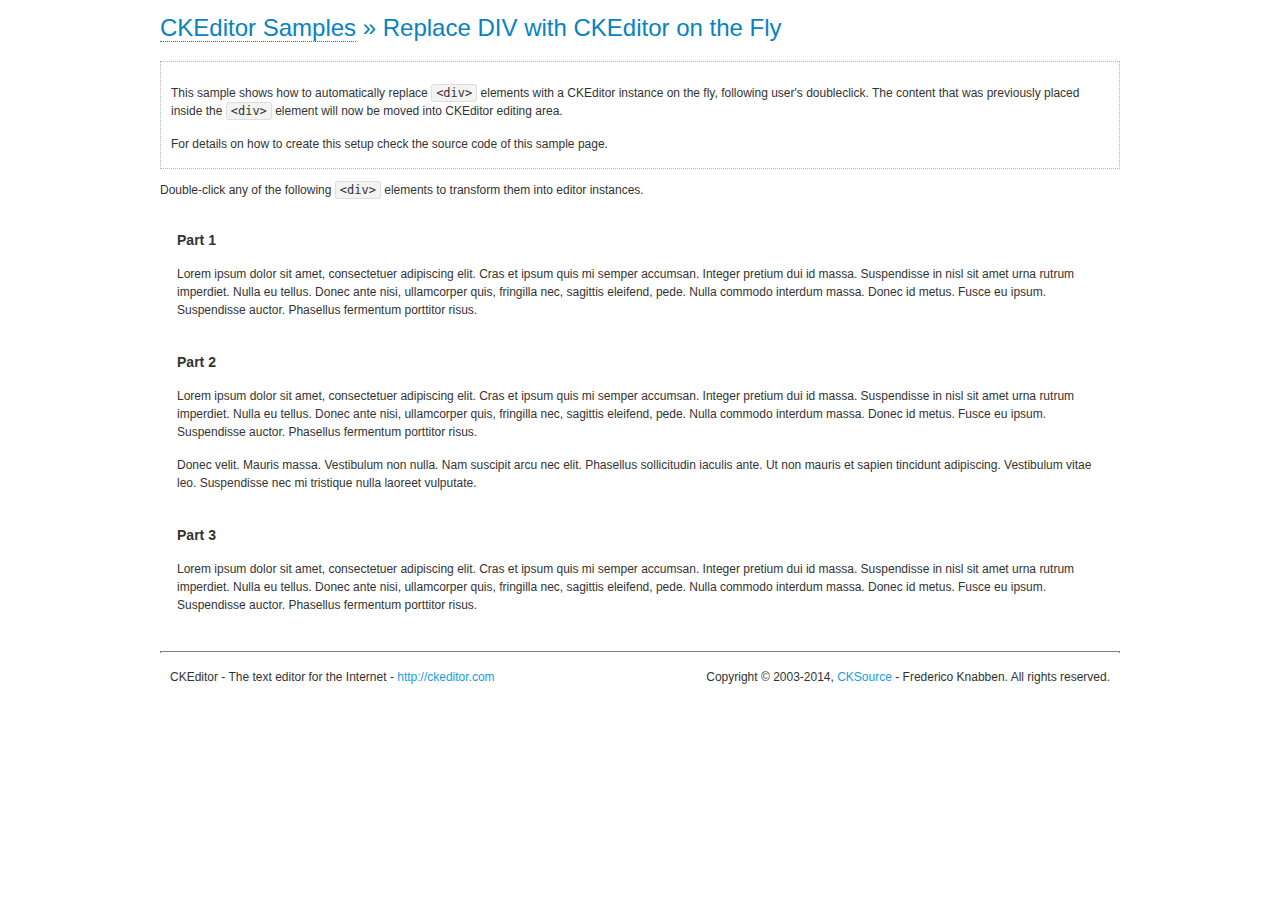
<file: lib/ckeditor/samples/divreplace.html>
<!DOCTYPE html>
<!--
Copyright (c) 2003-2014, CKSource - Frederico Knabben. All rights reserved.
For licensing, see LICENSE.md or http://ckeditor.com/license
-->
<html>
<head>
	<meta charset="utf-8">
	<title>Replace DIV &mdash; CKEditor Sample</title>
	<script src="../ckeditor.js"></script>
	<link href="sample.css" rel="stylesheet">
	<style>

		div.editable
		{
			border: solid 2px transparent;
			padding-left: 15px;
			padding-right: 15px;
		}

		div.editable:hover
		{
			border-color: black;
		}

	</style>
	<script>

		// Uncomment the following code to test the "Timeout Loading Method".
		// CKEDITOR.loadFullCoreTimeout = 5;

		window.onload = function() {
			// Listen to the double click event.
			if ( window.addEventListener )
				document.body.addEventListener( 'dblclick', onDoubleClick, false );
			else if ( window.attachEvent )
				document.body.attachEvent( 'ondblclick', onDoubleClick );

		};

		function onDoubleClick( ev ) {
			// Get the element which fired the event. This is not necessarily the
			// element to which the event has been attached.
			var element = ev.target || ev.srcElement;

			// Find out the div that holds this element.
			var name;

			do {
				element = element.parentNode;
			}
			while ( element && ( name = element.nodeName.toLowerCase() ) &&
				( name != 'div' || element.className.indexOf( 'editable' ) == -1 ) && name != 'body' );

			if ( name == 'div' && element.className.indexOf( 'editable' ) != -1 )
				replaceDiv( element );
		}

		var editor;

		function replaceDiv( div ) {
			if ( editor )
				editor.destroy();

			editor = CKEDITOR.replace( div );
		}

	</script>
</head>
<body>
	<h1 class="samples">
		<a href="index.html">CKEditor Samples</a> &raquo; Replace DIV with CKEditor on the Fly
	</h1>
	<div class="description">
		<p>
			This sample shows how to automatically replace <code>&lt;div&gt;</code> elements
			with a CKEditor instance on the fly, following user's doubleclick. The content
			that was previously placed inside the <code>&lt;div&gt;</code> element will now
			be moved into CKEditor editing area.
		</p>
		<p>
			For details on how to create this setup check the source code of this sample page.
		</p>
	</div>
	<p>
		Double-click any of the following <code>&lt;div&gt;</code> elements to transform them into
		editor instances.
	</p>
	<div class="editable">
		<h3>
			Part 1
		</h3>
		<p>
			Lorem ipsum dolor sit amet, consectetuer adipiscing elit. Cras et ipsum quis mi
			semper accumsan. Integer pretium dui id massa. Suspendisse in nisl sit amet urna
			rutrum imperdiet. Nulla eu tellus. Donec ante nisi, ullamcorper quis, fringilla
			nec, sagittis eleifend, pede. Nulla commodo interdum massa. Donec id metus. Fusce
			eu ipsum. Suspendisse auctor. Phasellus fermentum porttitor risus.
		</p>
	</div>
	<div class="editable">
		<h3>
			Part 2
		</h3>
		<p>
			Lorem ipsum dolor sit amet, consectetuer adipiscing elit. Cras et ipsum quis mi
			semper accumsan. Integer pretium dui id massa. Suspendisse in nisl sit amet urna
			rutrum imperdiet. Nulla eu tellus. Donec ante nisi, ullamcorper quis, fringilla
			nec, sagittis eleifend, pede. Nulla commodo interdum massa. Donec id metus. Fusce
			eu ipsum. Suspendisse auctor. Phasellus fermentum porttitor risus.
		</p>
		<p>
			Donec velit. Mauris massa. Vestibulum non nulla. Nam suscipit arcu nec elit. Phasellus
			sollicitudin iaculis ante. Ut non mauris et sapien tincidunt adipiscing. Vestibulum
			vitae leo. Suspendisse nec mi tristique nulla laoreet vulputate.
		</p>
	</div>
	<div class="editable">
		<h3>
			Part 3
		</h3>
		<p>
			Lorem ipsum dolor sit amet, consectetuer adipiscing elit. Cras et ipsum quis mi
			semper accumsan. Integer pretium dui id massa. Suspendisse in nisl sit amet urna
			rutrum imperdiet. Nulla eu tellus. Donec ante nisi, ullamcorper quis, fringilla
			nec, sagittis eleifend, pede. Nulla commodo interdum massa. Donec id metus. Fusce
			eu ipsum. Suspendisse auctor. Phasellus fermentum porttitor risus.
		</p>
	</div>
	<div id="footer">
		<hr>
		<p>
			CKEditor - The text editor for the Internet - <a class="samples" href="http://ckeditor.com/">http://ckeditor.com</a>
		</p>
		<p id="copy">
			Copyright &copy; 2003-2014, <a class="samples" href="http://cksource.com/">CKSource</a> - Frederico
			Knabben. All rights reserved.
		</p>
	</div>
</body>
</html>
</file>
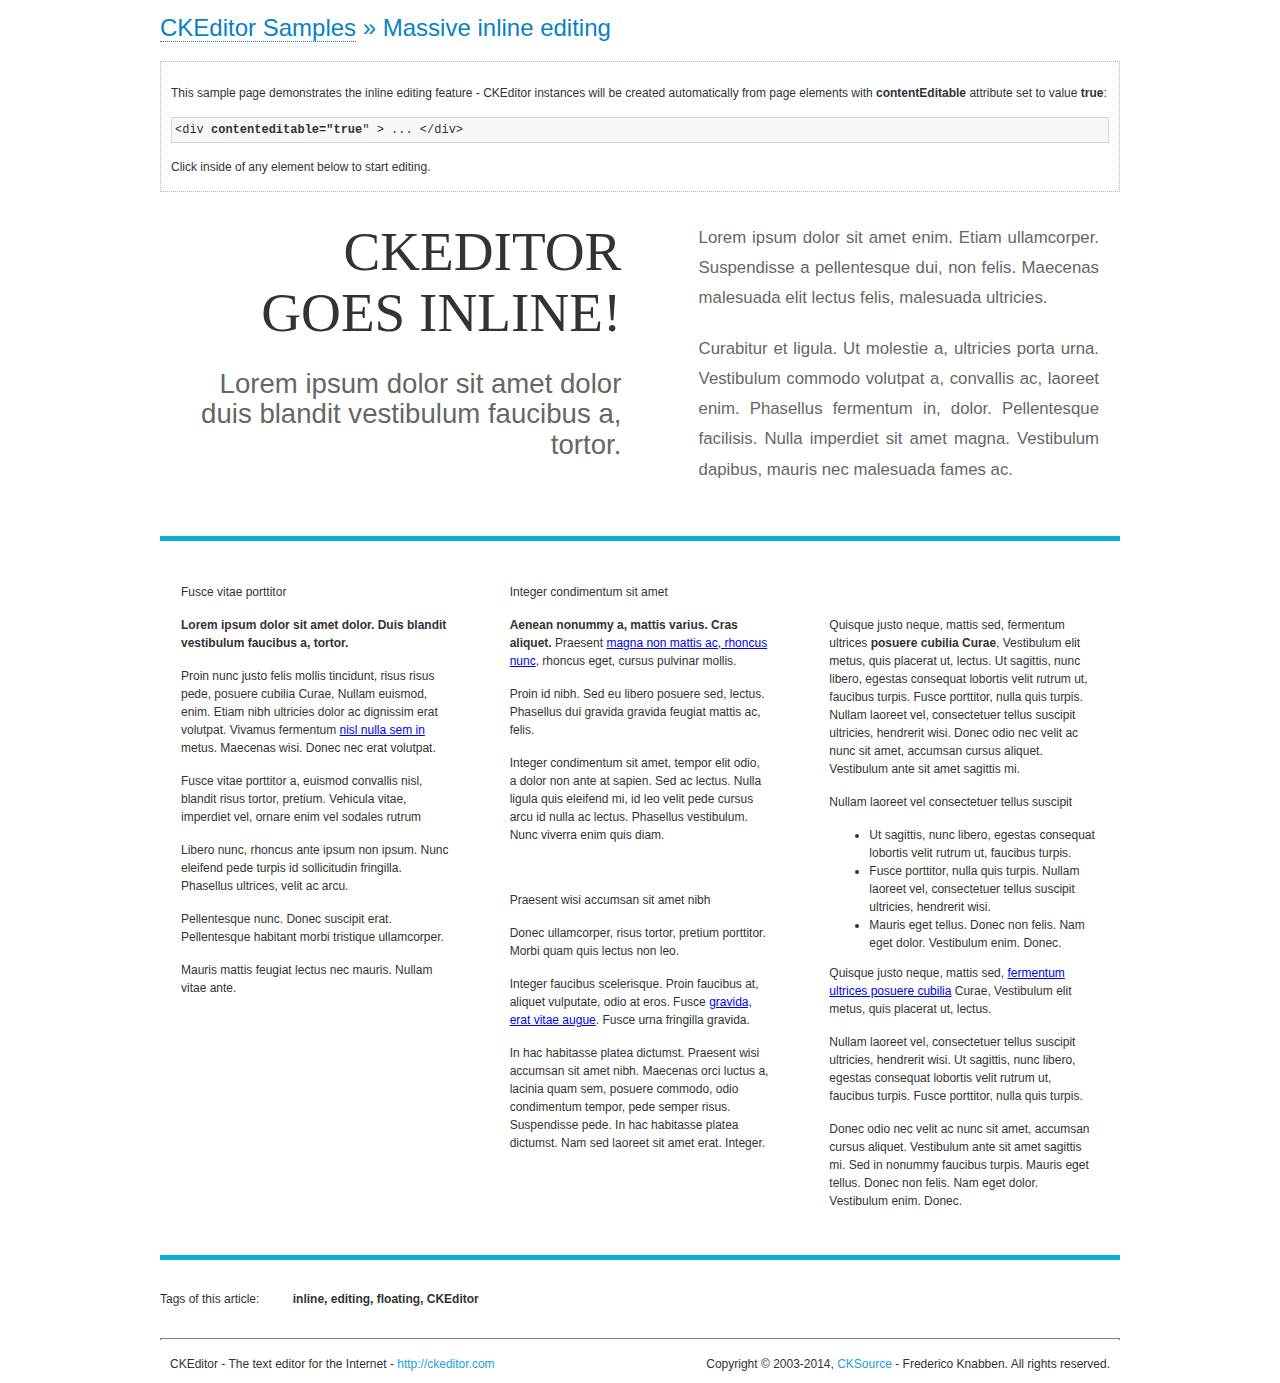
<file: lib/ckeditor/samples/inlineall.html>
<!DOCTYPE html>
<!--
Copyright (c) 2003-2014, CKSource - Frederico Knabben. All rights reserved.
For licensing, see LICENSE.md or http://ckeditor.com/license
-->
<html>
<head>
	<meta charset="utf-8">
	<title>Massive inline editing &mdash; CKEditor Sample</title>
	<script src="../ckeditor.js"></script>
	<link href="sample.css" rel="stylesheet">
	<style>

		/* The following styles are just to make the page look nice. */

		/* Workaround to show Arial Black in Firefox. */
		@font-face
		{
			font-family: 'arial-black';
			src: local('Arial Black');
		}

		*[contenteditable="true"]
		{
			padding: 10px;
		}

		#container
		{
			width: 960px;
			margin: 30px auto 0;
		}

		#header
		{
			overflow: hidden;
			padding: 0 0 30px;
			border-bottom: 5px solid #05B2D2;
			position: relative;
		}

		#headerLeft,
		#headerRight
		{
			width: 49%;
			overflow: hidden;
		}

		#headerLeft
		{
			float: left;
			padding: 10px 1px 1px;
		}

		#headerLeft h2,
		#headerLeft h3
		{
			text-align: right;
			margin: 0;
			overflow: hidden;
			font-weight: normal;
		}

		#headerLeft h2
		{
			font-family: "Arial Black",arial-black;
			font-size: 4.6em;
			line-height: 1.1;
			text-transform: uppercase;
		}

		#headerLeft h3
		{
			font-size: 2.3em;
			line-height: 1.1;
			margin: .2em 0 0;
			color: #666;
		}

		#headerRight
		{
			float: right;
			padding: 1px;
		}

		#headerRight p
		{
			line-height: 1.8;
			text-align: justify;
			margin: 0;
		}

		#headerRight p + p
		{
			margin-top: 20px;
		}

		#headerRight > div
		{
			padding: 20px;
			margin: 0 0 0 30px;
			font-size: 1.4em;
			color: #666;
		}

		#columns
		{
			color: #333;
			overflow: hidden;
			padding: 20px 0;
		}

		#columns > div
		{
			float: left;
			width: 33.3%;
		}

		#columns #column1 > div
		{
			margin-left: 1px;
		}

		#columns #column3 > div
		{
			margin-right: 1px;
		}

		#columns > div > div
		{
			margin: 0px 10px;
			padding: 10px 20px;
		}

		#columns blockquote
		{
			margin-left: 15px;
		}

		#tagLine
		{
			border-top: 5px solid #05B2D2;
			padding-top: 20px;
		}

		#taglist {
			display: inline-block;
			margin-left: 20px;
			font-weight: bold;
			margin: 0 0 0 20px;
		}

	</style>
</head>
<body>
<div>
	<h1 class="samples"><a href="index.html">CKEditor Samples</a> &raquo; Massive inline editing</h1>
	<div class="description">
		<p>This sample page demonstrates the inline editing feature - CKEditor instances will be created automatically from page elements with <strong>contentEditable</strong> attribute set to value <strong>true</strong>:</p>
		<pre class="samples">&lt;div <strong>contenteditable="true</strong>" &gt; ... &lt;/div&gt;</pre>
		<p>Click inside of any element below to start editing.</p>
	</div>
</div>
<div id="containerasd">
	<div id="header">
		<div id="headerLeft">
			<h2 id="sampleTitle" contenteditable="true">
				CKEditor<br> Goes Inline!
			</h2>
			<h3 contenteditable="true">
				Lorem ipsum dolor sit amet dolor duis blandit vestibulum faucibus a, tortor.
			</h3>
		</div>
		<div id="headerRight">
			<div contenteditable="true">
				<p>
					Lorem ipsum dolor sit amet enim. Etiam ullamcorper. Suspendisse a pellentesque dui, non felis. Maecenas malesuada elit lectus felis, malesuada ultricies.
				</p>
				<p>
					Curabitur et ligula. Ut molestie a, ultricies porta urna. Vestibulum commodo volutpat a, convallis ac, laoreet enim. Phasellus fermentum in, dolor. Pellentesque facilisis. Nulla imperdiet sit amet magna. Vestibulum dapibus, mauris nec malesuada fames ac.
				</p>
			</div>
		</div>
	</div>
	<div id="columns">
		<div id="column1">
			<div contenteditable="true">
				<h3>
					Fusce vitae porttitor
				</h3>
				<p>
					<strong>
						Lorem ipsum dolor sit amet dolor. Duis blandit vestibulum faucibus a, tortor.
					</strong>
				</p>
				<p>
					Proin nunc justo felis mollis tincidunt, risus risus pede, posuere cubilia Curae, Nullam euismod, enim. Etiam nibh ultricies dolor ac dignissim erat volutpat. Vivamus fermentum <a href="http://ckeditor.com/">nisl nulla sem in</a> metus. Maecenas wisi. Donec nec erat volutpat.
				</p>
				<blockquote>
					<p>
						Fusce vitae porttitor a, euismod convallis nisl, blandit risus tortor, pretium.
						Vehicula vitae, imperdiet vel, ornare enim vel sodales rutrum
					</p>
				</blockquote>
				<blockquote>
					<p>
						Libero nunc, rhoncus ante ipsum non ipsum. Nunc eleifend pede turpis id sollicitudin fringilla. Phasellus ultrices, velit ac arcu.
					</p>
				</blockquote>
				<p>Pellentesque nunc. Donec suscipit erat. Pellentesque habitant morbi tristique ullamcorper.</p>
				<p><s>Mauris mattis feugiat lectus nec mauris. Nullam vitae ante.</s></p>
			</div>
		</div>
		<div id="column2">
			<div contenteditable="true">
				<h3>
					Integer condimentum sit amet
				</h3>
				<p>
					<strong>Aenean nonummy a, mattis varius. Cras aliquet.</strong>
					Praesent <a href="http://ckeditor.com/">magna non mattis ac, rhoncus nunc</a>, rhoncus eget, cursus pulvinar mollis.</p>
				<p>Proin id nibh. Sed eu libero posuere sed, lectus. Phasellus dui gravida gravida feugiat mattis ac, felis.</p>
				<p>Integer condimentum sit amet, tempor elit odio, a dolor non ante at sapien. Sed ac lectus. Nulla ligula quis eleifend mi, id leo velit pede cursus arcu id nulla ac lectus. Phasellus vestibulum. Nunc viverra enim quis diam.</p>
			</div>
			<div contenteditable="true">
				<h3>
					Praesent wisi accumsan sit amet nibh
				</h3>
				<p>Donec ullamcorper, risus tortor, pretium porttitor. Morbi quam quis lectus non leo.</p>
				<p style="margin-left: 40px; ">Integer faucibus scelerisque. Proin faucibus at, aliquet vulputate, odio at eros. Fusce <a href="http://ckeditor.com/">gravida, erat vitae augue</a>. Fusce urna fringilla gravida.</p>
				<p>In hac habitasse platea dictumst. Praesent wisi accumsan sit amet nibh. Maecenas orci luctus a, lacinia quam sem, posuere commodo, odio condimentum tempor, pede semper risus. Suspendisse pede. In hac habitasse platea dictumst. Nam sed laoreet sit amet erat. Integer.</p>
			</div>
		</div>
		<div id="column3">
			<div contenteditable="true">
				<p>
					<img src="assets/inlineall/logo.png" alt="CKEditor logo" style="float:left">
				</p>
				<p>Quisque justo neque, mattis sed, fermentum ultrices <strong>posuere cubilia Curae</strong>, Vestibulum elit metus, quis placerat ut, lectus. Ut sagittis, nunc libero, egestas consequat lobortis velit rutrum ut, faucibus turpis. Fusce porttitor, nulla quis turpis. Nullam laoreet vel, consectetuer tellus suscipit ultricies, hendrerit wisi. Donec odio nec velit ac nunc sit amet, accumsan cursus aliquet. Vestibulum ante sit amet sagittis mi.</p>
				<h3>
					Nullam laoreet vel consectetuer tellus suscipit
				</h3>
				<ul>
					<li>Ut sagittis, nunc libero, egestas consequat lobortis velit rutrum ut, faucibus turpis.</li>
					<li>Fusce porttitor, nulla quis turpis. Nullam laoreet vel, consectetuer tellus suscipit ultricies, hendrerit wisi.</li>
					<li>Mauris eget tellus. Donec non felis. Nam eget dolor. Vestibulum enim. Donec.</li>
				</ul>
				<p>Quisque justo neque, mattis sed, <a href="http://ckeditor.com/">fermentum ultrices posuere cubilia</a> Curae, Vestibulum elit metus, quis placerat ut, lectus.</p>
				<p>Nullam laoreet vel, consectetuer tellus suscipit ultricies, hendrerit wisi. Ut sagittis, nunc libero, egestas consequat lobortis velit rutrum ut, faucibus turpis. Fusce porttitor, nulla quis turpis.</p>
				<p>Donec odio nec velit ac nunc sit amet, accumsan cursus aliquet. Vestibulum ante sit amet sagittis mi. Sed in nonummy faucibus turpis. Mauris eget tellus. Donec non felis. Nam eget dolor. Vestibulum enim. Donec.</p>
			</div>
		</div>
	</div>
	<div id="tagLine">
		Tags of this article:
		<p id="taglist" contenteditable="true">
			inline, editing, floating, CKEditor
		</p>
	</div>
</div>
<div id="footer">
	<hr>
	<p>
		CKEditor - The text editor for the Internet - <a class="samples" href="http://ckeditor.com/">
			http://ckeditor.com</a>
	</p>
	<p id="copy">
		Copyright &copy; 2003-2014, <a class="samples" href="http://cksource.com/">CKSource</a>
		- Frederico Knabben. All rights reserved.
	</p>
</div>
</body>
</html>
</file>
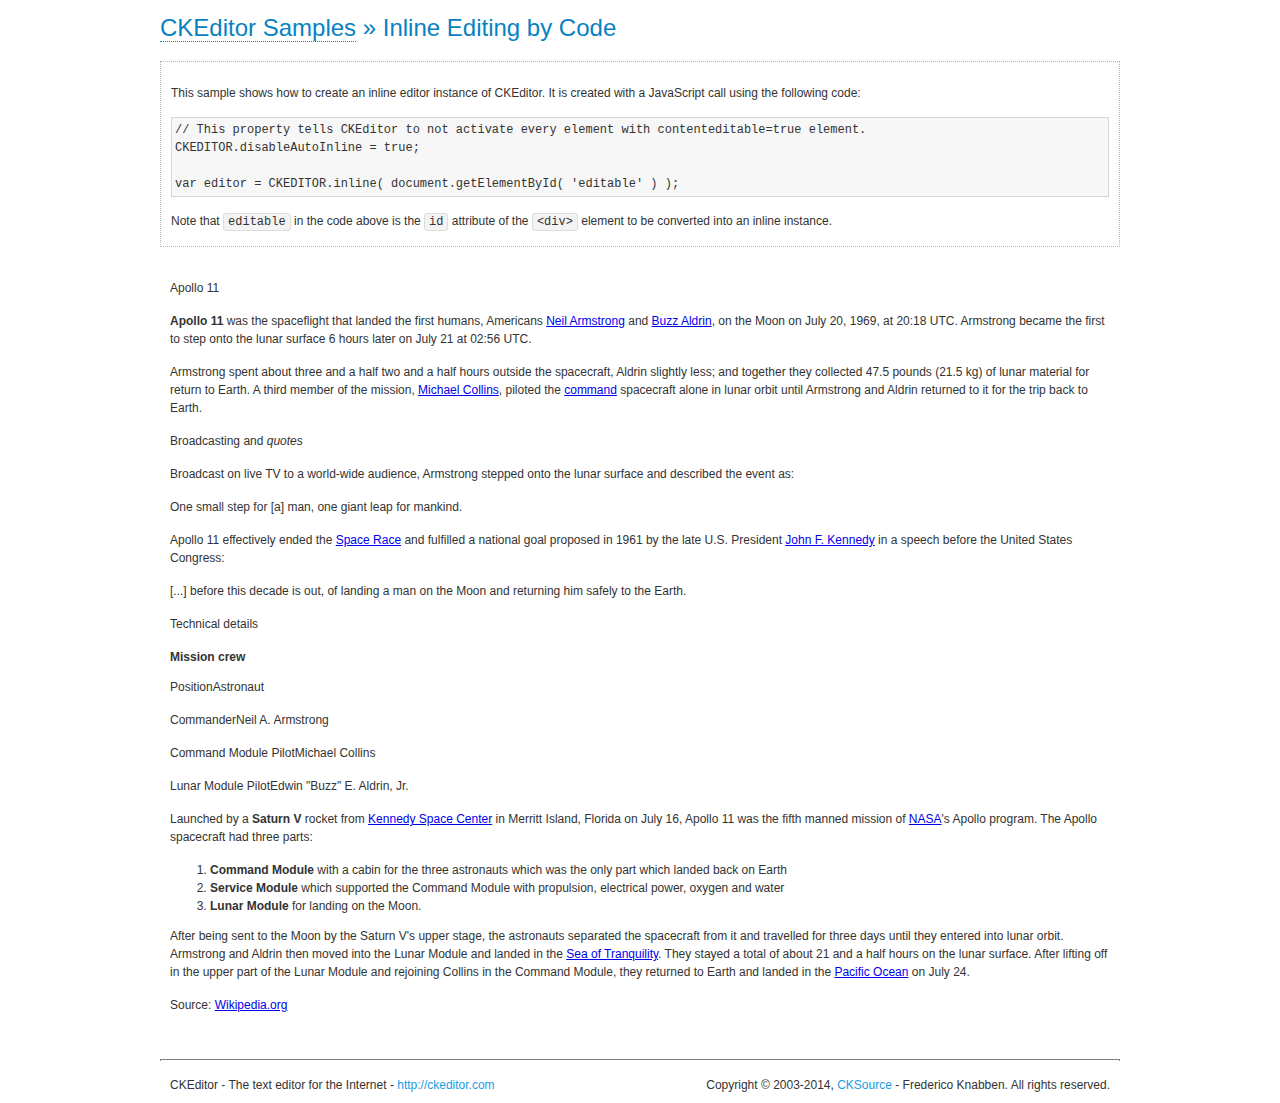
<file: lib/ckeditor/samples/inlinebycode.html>
<!DOCTYPE html>
<!--
Copyright (c) 2003-2014, CKSource - Frederico Knabben. All rights reserved.
For licensing, see LICENSE.md or http://ckeditor.com/license
-->
<html>
<head>
	<meta charset="utf-8">
	<title>Inline Editing by Code &mdash; CKEditor Sample</title>
	<script src="../ckeditor.js"></script>
	<link href="sample.css" rel="stylesheet">
	<style>

		#editable
		{
			padding: 10px;
			float: left;
		}

	</style>
</head>
<body>
	<h1 class="samples">
		<a href="index.html">CKEditor Samples</a> &raquo; Inline Editing by Code
	</h1>
	<div class="description">
		<p>
			This sample shows how to create an inline editor instance of CKEditor. It is created
			with a JavaScript call using the following code:
		</p>
<pre class="samples">
// This property tells CKEditor to not activate every element with contenteditable=true element.
CKEDITOR.disableAutoInline = true;

var editor = CKEDITOR.inline( document.getElementById( 'editable' ) );
</pre>
		<p>
			Note that <code>editable</code> in the code above is the <code>id</code>
			attribute of the <code>&lt;div&gt;</code> element to be converted into an inline instance.
		</p>
	</div>
	<div id="editable" contenteditable="true">
		<h1><img alt="Saturn V carrying Apollo 11" class="right" src="assets/sample.jpg" /> Apollo 11</h1>

		<p><b>Apollo 11</b> was the spaceflight that landed the first humans, Americans <a href="http://en.wikipedia.org/wiki/Neil_Armstrong" title="Neil Armstrong">Neil Armstrong</a> and <a href="http://en.wikipedia.org/wiki/Buzz_Aldrin" title="Buzz Aldrin">Buzz Aldrin</a>, on the Moon on July 20, 1969, at 20:18 UTC. Armstrong became the first to step onto the lunar surface 6 hours later on July 21 at 02:56 UTC.</p>

		<p>Armstrong spent about <s>three and a half</s> two and a half hours outside the spacecraft, Aldrin slightly less; and together they collected 47.5 pounds (21.5&nbsp;kg) of lunar material for return to Earth. A third member of the mission, <a href="http://en.wikipedia.org/wiki/Michael_Collins_(astronaut)" title="Michael Collins (astronaut)">Michael Collins</a>, piloted the <a href="http://en.wikipedia.org/wiki/Apollo_Command/Service_Module" title="Apollo Command/Service Module">command</a> spacecraft alone in lunar orbit until Armstrong and Aldrin returned to it for the trip back to Earth.</p>

		<h2>Broadcasting and <em>quotes</em> <a id="quotes" name="quotes"></a></h2>

		<p>Broadcast on live TV to a world-wide audience, Armstrong stepped onto the lunar surface and described the event as:</p>

		<blockquote>
			<p>One small step for [a] man, one giant leap for mankind.</p>
		</blockquote>

		<p>Apollo 11 effectively ended the <a href="http://en.wikipedia.org/wiki/Space_Race" title="Space Race">Space Race</a> and fulfilled a national goal proposed in 1961 by the late U.S. President <a href="http://en.wikipedia.org/wiki/John_F._Kennedy" title="John F. Kennedy">John F. Kennedy</a> in a speech before the United States Congress:</p>

		<blockquote>
			<p>[...] before this decade is out, of landing a man on the Moon and returning him safely to the Earth.</p>
		</blockquote>

		<h2>Technical details <a id="tech-details" name="tech-details"></a></h2>

		<table align="right" border="1" bordercolor="#ccc" cellpadding="5" cellspacing="0" style="border-collapse:collapse;margin:10px 0 10px 15px;">
			<caption><strong>Mission crew</strong></caption>
			<thead>
			<tr>
				<th scope="col">Position</th>
				<th scope="col">Astronaut</th>
			</tr>
			</thead>
			<tbody>
			<tr>
				<td>Commander</td>
				<td>Neil A. Armstrong</td>
			</tr>
			<tr>
				<td>Command Module Pilot</td>
				<td>Michael Collins</td>
			</tr>
			<tr>
				<td>Lunar Module Pilot</td>
				<td>Edwin &quot;Buzz&quot; E. Aldrin, Jr.</td>
			</tr>
			</tbody>
		</table>

		<p>Launched by a <strong>Saturn V</strong> rocket from <a href="http://en.wikipedia.org/wiki/Kennedy_Space_Center" title="Kennedy Space Center">Kennedy Space Center</a> in Merritt Island, Florida on July 16, Apollo 11 was the fifth manned mission of <a href="http://en.wikipedia.org/wiki/NASA" title="NASA">NASA</a>&#39;s Apollo program. The Apollo spacecraft had three parts:</p>

		<ol>
			<li><strong>Command Module</strong> with a cabin for the three astronauts which was the only part which landed back on Earth</li>
			<li><strong>Service Module</strong> which supported the Command Module with propulsion, electrical power, oxygen and water</li>
			<li><strong>Lunar Module</strong> for landing on the Moon.</li>
		</ol>

		<p>After being sent to the Moon by the Saturn V&#39;s upper stage, the astronauts separated the spacecraft from it and travelled for three days until they entered into lunar orbit. Armstrong and Aldrin then moved into the Lunar Module and landed in the <a href="http://en.wikipedia.org/wiki/Mare_Tranquillitatis" title="Mare Tranquillitatis">Sea of Tranquility</a>. They stayed a total of about 21 and a half hours on the lunar surface. After lifting off in the upper part of the Lunar Module and rejoining Collins in the Command Module, they returned to Earth and landed in the <a href="http://en.wikipedia.org/wiki/Pacific_Ocean" title="Pacific Ocean">Pacific Ocean</a> on July 24.</p>

		<hr />
		<p style="text-align: right;"><small>Source: <a href="http://en.wikipedia.org/wiki/Apollo_11">Wikipedia.org</a></small></p>
	</div>

	<script>
		// We need to turn off the automatic editor creation first.
		CKEDITOR.disableAutoInline = true;

		var editor = CKEDITOR.inline( 'editable' );
	</script>
	<div id="footer">
		<hr>
		<p contenteditable="true">
			CKEditor - The text editor for the Internet - <a class="samples" href="http://ckeditor.com/">
				http://ckeditor.com</a>
		</p>
		<p id="copy">
			Copyright &copy; 2003-2014, <a class="samples" href="http://cksource.com/">CKSource</a>
			- Frederico Knabben. All rights reserved.
		</p>
	</div>
</body>
</html>
</file>
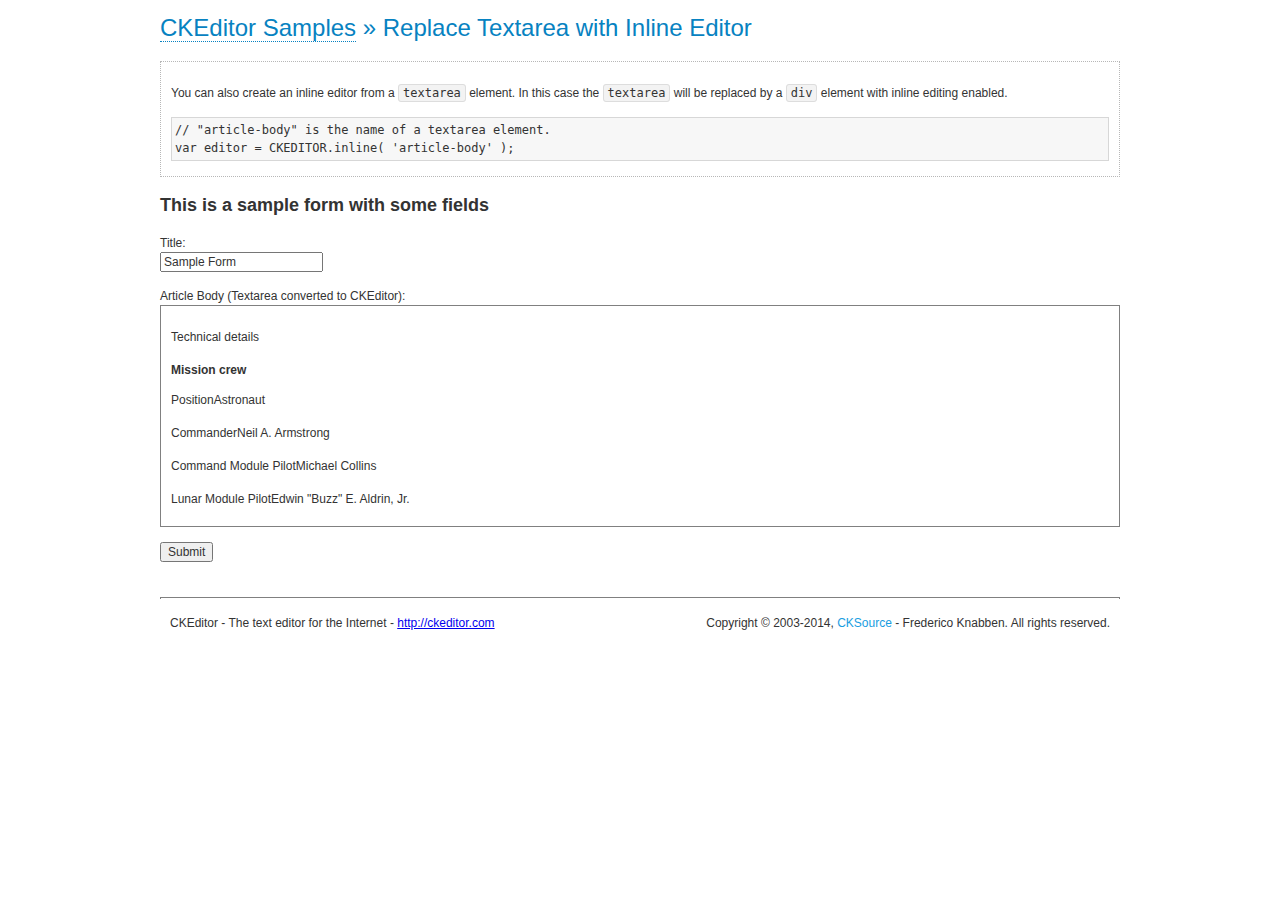
<file: lib/ckeditor/samples/inlinetextarea.html>
<!DOCTYPE html>
<!--
Copyright (c) 2003-2014, CKSource - Frederico Knabben. All rights reserved.
For licensing, see LICENSE.md or http://ckeditor.com/license
-->
<html>
<head>
	<meta charset="utf-8">
	<title>Replace Textarea with Inline Editor &mdash; CKEditor Sample</title>
	<script src="../ckeditor.js"></script>
	<link href="sample.css" rel="stylesheet">
	<style>

		/* Style the CKEditor element to look like a textfield */
		.cke_textarea_inline
		{
			padding: 10px;
			height: 200px;
			overflow: auto;

			border: 1px solid gray;
			-webkit-appearance: textfield;
		}

	</style>
</head>
<body>
	<h1 class="samples">
		<a href="index.html">CKEditor Samples</a> &raquo; Replace Textarea with Inline Editor
	</h1>
	<div class="description">
		<p>
			You can also create an inline editor from a <code>textarea</code>
			element. In this case the <code>textarea</code> will be replaced
			by a <code>div</code> element with inline editing enabled.
		</p>
<pre class="samples">
// "article-body" is the name of a textarea element.
var editor = CKEDITOR.inline( 'article-body' );
</pre>
	</div>
	<form action="sample_posteddata.php" method="post">
		<h2>This is a sample form with some fields</h2>
		<p>
			Title:<br>
			<input type="text" name="title" value="Sample Form"></p>
		<p>
			Article Body (Textarea converted to CKEditor):<br>
			<textarea name="article-body" style="height: 200px">
				&lt;h2&gt;Technical details &lt;a id="tech-details" name="tech-details"&gt;&lt;/a&gt;&lt;/h2&gt;

				&lt;table align="right" border="1" bordercolor="#ccc" cellpadding="5" cellspacing="0" style="border-collapse:collapse;margin:10px 0 10px 15px;"&gt;
					&lt;caption&gt;&lt;strong&gt;Mission crew&lt;/strong&gt;&lt;/caption&gt;
					&lt;thead&gt;
					&lt;tr&gt;
						&lt;th scope="col"&gt;Position&lt;/th&gt;
						&lt;th scope="col"&gt;Astronaut&lt;/th&gt;
					&lt;/tr&gt;
					&lt;/thead&gt;
					&lt;tbody&gt;
					&lt;tr&gt;
						&lt;td&gt;Commander&lt;/td&gt;
						&lt;td&gt;Neil A. Armstrong&lt;/td&gt;
					&lt;/tr&gt;
					&lt;tr&gt;
						&lt;td&gt;Command Module Pilot&lt;/td&gt;
						&lt;td&gt;Michael Collins&lt;/td&gt;
					&lt;/tr&gt;
					&lt;tr&gt;
						&lt;td&gt;Lunar Module Pilot&lt;/td&gt;
						&lt;td&gt;Edwin &quot;Buzz&quot; E. Aldrin, Jr.&lt;/td&gt;
					&lt;/tr&gt;
					&lt;/tbody&gt;
				&lt;/table&gt;

				&lt;p&gt;Launched by a &lt;strong&gt;Saturn V&lt;/strong&gt; rocket from &lt;a href="http://en.wikipedia.org/wiki/Kennedy_Space_Center" title="Kennedy Space Center"&gt;Kennedy Space Center&lt;/a&gt; in Merritt Island, Florida on July 16, Apollo 11 was the fifth manned mission of &lt;a href="http://en.wikipedia.org/wiki/NASA" title="NASA"&gt;NASA&lt;/a&gt;&#39;s Apollo program. The Apollo spacecraft had three parts:&lt;/p&gt;

				&lt;ol&gt;
					&lt;li&gt;&lt;strong&gt;Command Module&lt;/strong&gt; with a cabin for the three astronauts which was the only part which landed back on Earth&lt;/li&gt;
					&lt;li&gt;&lt;strong&gt;Service Module&lt;/strong&gt; which supported the Command Module with propulsion, electrical power, oxygen and water&lt;/li&gt;
					&lt;li&gt;&lt;strong&gt;Lunar Module&lt;/strong&gt; for landing on the Moon.&lt;/li&gt;
				&lt;/ol&gt;

				&lt;p&gt;After being sent to the Moon by the Saturn V&#39;s upper stage, the astronauts separated the spacecraft from it and travelled for three days until they entered into lunar orbit. Armstrong and Aldrin then moved into the Lunar Module and landed in the &lt;a href="http://en.wikipedia.org/wiki/Mare_Tranquillitatis" title="Mare Tranquillitatis"&gt;Sea of Tranquility&lt;/a&gt;. They stayed a total of about 21 and a half hours on the lunar surface. After lifting off in the upper part of the Lunar Module and rejoining Collins in the Command Module, they returned to Earth and landed in the &lt;a href="http://en.wikipedia.org/wiki/Pacific_Ocean" title="Pacific Ocean"&gt;Pacific Ocean&lt;/a&gt; on July 24.&lt;/p&gt;

				&lt;hr /&gt;
				&lt;p style="text-align: right;"&gt;&lt;small&gt;Source: &lt;a href="http://en.wikipedia.org/wiki/Apollo_11"&gt;Wikipedia.org&lt;/a&gt;&lt;/small&gt;&lt;/p&gt;
			</textarea>
		</p>
		<p>
			<input type="submit" value="Submit">
		</p>
	</form>

	<script>
		CKEDITOR.inline( 'article-body' );
	</script>
	<div id="footer">
		<hr>
		<p contenteditable="true">
			CKEditor - The text editor for the Internet - <a class="samples" href="http://ckeditor.com/">
				http://ckeditor.com</a>
		</p>
		<p id="copy">
			Copyright &copy; 2003-2014, <a class="samples" href="http://cksource.com/">CKSource</a>
			- Frederico Knabben. All rights reserved.
		</p>
	</div>
</body>
</html>
</file>
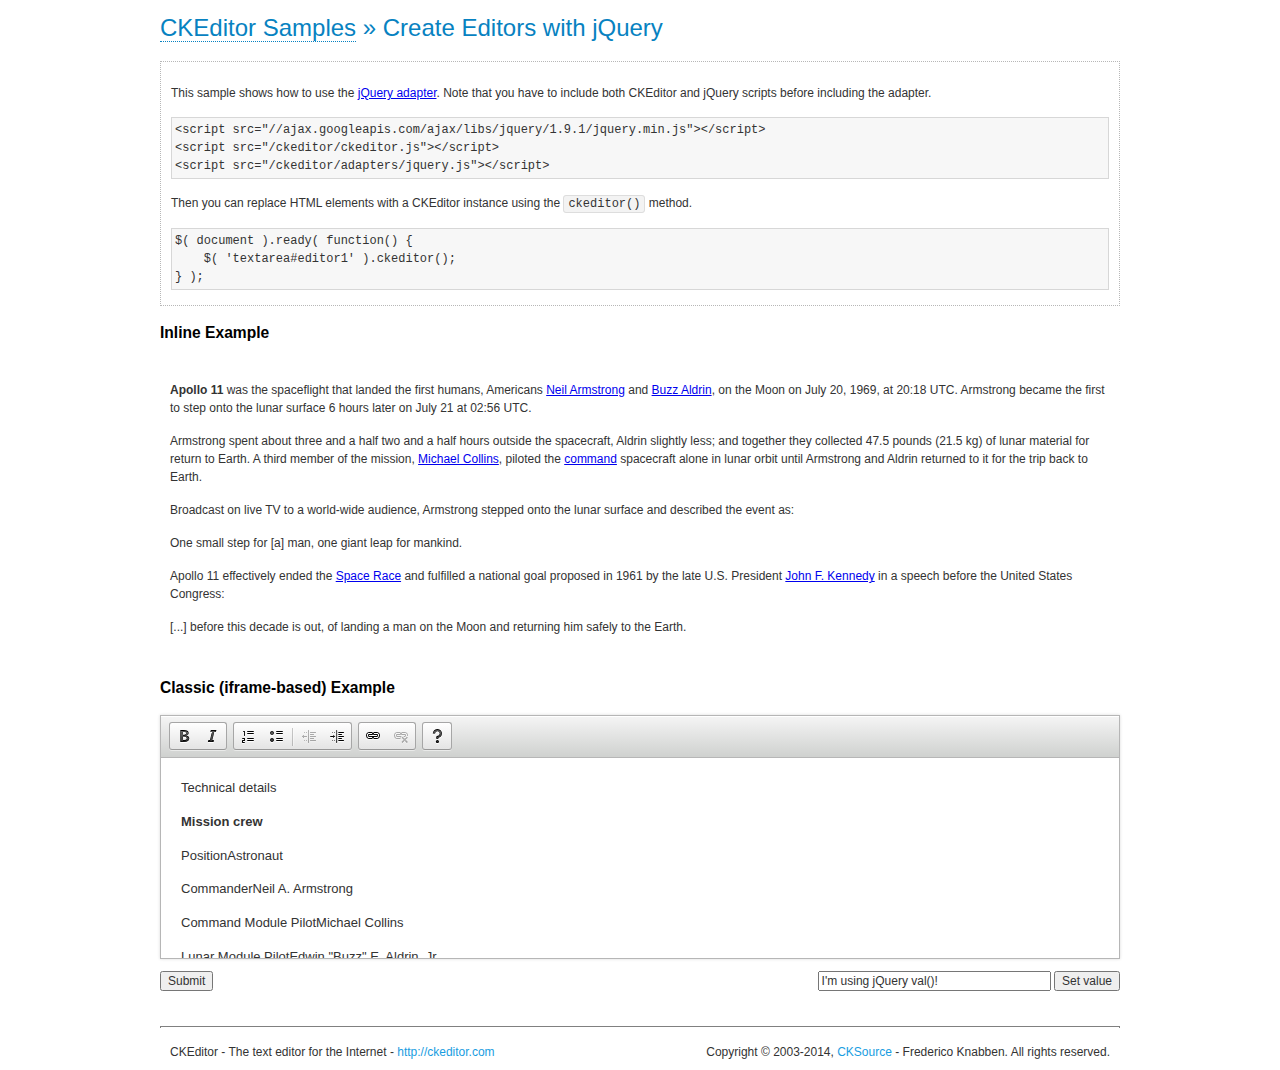
<file: lib/ckeditor/samples/jquery.html>
<!DOCTYPE html>
<!--
Copyright (c) 2003-2014, CKSource - Frederico Knabben. All rights reserved.
For licensing, see LICENSE.md or http://ckeditor.com/license
-->
<html>
<head>
	<meta charset="utf-8">
	<title>jQuery Adapter &mdash; CKEditor Sample</title>
	<script src="http://ajax.googleapis.com/ajax/libs/jquery/1.9.1/jquery.min.js"></script>
	<script src="../ckeditor.js"></script>
	<script src="../adapters/jquery.js"></script>
	<link href="sample.css" rel="stylesheet">
	<style>

		#editable
		{
			padding: 10px;
			float: left;
		}

	</style>
	<script>

		CKEDITOR.disableAutoInline = true;

		$( document ).ready( function() {
			$( '#editor1' ).ckeditor(); // Use CKEDITOR.replace() if element is <textarea>.
			$( '#editable' ).ckeditor(); // Use CKEDITOR.inline().
		} );

		function setValue() {
			$( '#editor1' ).val( $( 'input#val' ).val() );
		}

	</script>
</head>
<body>
	<h1 class="samples">
		<a href="index.html" id="a-test">CKEditor Samples</a> &raquo; Create Editors with jQuery
	</h1>
	<form action="sample_posteddata.php" method="post">
		<div class="description">
			<p>
				This sample shows how to use the <a href="http://docs.ckeditor.com/#!/guide/dev_jquery">jQuery adapter</a>.
				Note that you have to include both CKEditor and jQuery scripts before including the adapter.
			</p>

<pre class="samples">
&lt;script src="//ajax.googleapis.com/ajax/libs/jquery/1.9.1/jquery.min.js"&gt;&lt;/script&gt;
&lt;script src="/ckeditor/ckeditor.js"&gt;&lt;/script&gt;
&lt;script src="/ckeditor/adapters/jquery.js"&gt;&lt;/script&gt;
</pre>

			<p>Then you can replace HTML elements with a CKEditor instance using the <code>ckeditor()</code> method.</p>

<pre class="samples">
$( document ).ready( function() {
	$( 'textarea#editor1' ).ckeditor();
} );
</pre>
		</div>

		<h2 class="samples">Inline Example</h2>

		<div id="editable" contenteditable="true">
			<p><img alt="Saturn V carrying Apollo 11" class="right" src="assets/sample.jpg"/><b>Apollo 11</b> was the spaceflight that landed the first humans, Americans <a href="http://en.wikipedia.org/wiki/Neil_Armstrong" title="Neil Armstrong">Neil Armstrong</a> and <a href="http://en.wikipedia.org/wiki/Buzz_Aldrin" title="Buzz Aldrin">Buzz Aldrin</a>, on the Moon on July 20, 1969, at 20:18 UTC. Armstrong became the first to step onto the lunar surface 6 hours later on July 21 at 02:56 UTC.</p>
			<p>Armstrong spent about <s>three and a half</s> two and a half hours outside the spacecraft, Aldrin slightly less; and together they collected 47.5 pounds (21.5&nbsp;kg) of lunar material for return to Earth. A third member of the mission, <a href="http://en.wikipedia.org/wiki/Michael_Collins_(astronaut)" title="Michael Collins (astronaut)">Michael Collins</a>, piloted the <a href="http://en.wikipedia.org/wiki/Apollo_Command/Service_Module" title="Apollo Command/Service Module">command</a> spacecraft alone in lunar orbit until Armstrong and Aldrin returned to it for the trip back to Earth.
			<p>Broadcast on live TV to a world-wide audience, Armstrong stepped onto the lunar surface and described the event as:</p>
			<blockquote><p>One small step for [a] man, one giant leap for mankind.</p></blockquote> <p>Apollo 11 effectively ended the <a href="http://en.wikipedia.org/wiki/Space_Race" title="Space Race">Space Race</a> and fulfilled a national goal proposed in 1961 by the late U.S. President <a href="http://en.wikipedia.org/wiki/John_F._Kennedy" title="John F. Kennedy">John F. Kennedy</a> in a speech before the United States Congress:</p> <blockquote><p>[...] before this decade is out, of landing a man on the Moon and returning him safely to the Earth.</p></blockquote>
		</div>

		<br style="clear: both">

		<h2 class="samples">Classic (iframe-based) Example</h2>

		<textarea cols="80" id="editor1" name="editor1" rows="10">
			&lt;h2&gt;Technical details &lt;a id=&quot;tech-details&quot; name=&quot;tech-details&quot;&gt;&lt;/a&gt;&lt;/h2&gt; &lt;table align=&quot;right&quot; border=&quot;1&quot; bordercolor=&quot;#ccc&quot; cellpadding=&quot;5&quot; cellspacing=&quot;0&quot; style=&quot;border-collapse:collapse;margin:10px 0 10px 15px;&quot;&gt; &lt;caption&gt;&lt;strong&gt;Mission crew&lt;/strong&gt;&lt;/caption&gt; &lt;thead&gt; &lt;tr&gt; &lt;th scope=&quot;col&quot;&gt;Position&lt;/th&gt; &lt;th scope=&quot;col&quot;&gt;Astronaut&lt;/th&gt; &lt;/tr&gt; &lt;/thead&gt; &lt;tbody&gt; &lt;tr&gt; &lt;td&gt;Commander&lt;/td&gt; &lt;td&gt;Neil A. Armstrong&lt;/td&gt; &lt;/tr&gt; &lt;tr&gt; &lt;td&gt;Command Module Pilot&lt;/td&gt; &lt;td&gt;Michael Collins&lt;/td&gt; &lt;/tr&gt; &lt;tr&gt; &lt;td&gt;Lunar Module Pilot&lt;/td&gt; &lt;td&gt;Edwin &amp;quot;Buzz&amp;quot; E. Aldrin, Jr.&lt;/td&gt; &lt;/tr&gt; &lt;/tbody&gt; &lt;/table&gt; &lt;p&gt;Launched by a &lt;strong&gt;Saturn V&lt;/strong&gt; rocket from &lt;a href=&quot;http://en.wikipedia.org/wiki/Kennedy_Space_Center&quot; title=&quot;Kennedy Space Center&quot;&gt;Kennedy Space Center&lt;/a&gt; in Merritt Island, Florida on July 16, Apollo 11 was the fifth manned mission of &lt;a href=&quot;http://en.wikipedia.org/wiki/NASA&quot; title=&quot;NASA&quot;&gt;NASA&lt;/a&gt;&amp;#39;s Apollo program. The Apollo spacecraft had three parts:&lt;/p&gt; &lt;ol&gt; &lt;li&gt;&lt;strong&gt;Command Module&lt;/strong&gt; with a cabin for the three astronauts which was the only part which landed back on Earth&lt;/li&gt; &lt;li&gt;&lt;strong&gt;Service Module&lt;/strong&gt; which supported the Command Module with propulsion, electrical power, oxygen and water&lt;/li&gt; &lt;li&gt;&lt;strong&gt;Lunar Module&lt;/strong&gt; for landing on the Moon.&lt;/li&gt; &lt;/ol&gt; &lt;p&gt;After being sent to the Moon by the Saturn V&amp;#39;s upper stage, the astronauts separated the spacecraft from it and travelled for three days until they entered into lunar orbit. Armstrong and Aldrin then moved into the Lunar Module and landed in the &lt;a href=&quot;http://en.wikipedia.org/wiki/Mare_Tranquillitatis&quot; title=&quot;Mare Tranquillitatis&quot;&gt;Sea of Tranquility&lt;/a&gt;. They stayed a total of about 21 and a half hours on the lunar surface. After lifting off in the upper part of the Lunar Module and rejoining Collins in the Command Module, they returned to Earth and landed in the &lt;a href=&quot;http://en.wikipedia.org/wiki/Pacific_Ocean&quot; title=&quot;Pacific Ocean&quot;&gt;Pacific Ocean&lt;/a&gt; on July 24.&lt;/p&gt; &lt;hr/&gt; &lt;p style=&quot;text-align: right;&quot;&gt;&lt;small&gt;Source: &lt;a href=&quot;http://en.wikipedia.org/wiki/Apollo_11&quot;&gt;Wikipedia.org&lt;/a&gt;&lt;/small&gt;&lt;/p&gt;
		</textarea>

		<p style="overflow: hidden">
			<input style="float: left" type="submit" value="Submit">
			<span style="float: right">
				<input type="text" id="val" value="I'm using jQuery val()!" size="30">
				<input onclick="setValue();" type="button" value="Set value">
			</span>
		</p>
	</form>
	<div id="footer">
		<hr>
		<p>
			CKEditor - The text editor for the Internet - <a class="samples" href="http://ckeditor.com/">http://ckeditor.com</a>
		</p>
		<p id="copy">
			Copyright &copy; 2003-2014, <a class="samples" href="http://cksource.com/">CKSource</a> - Frederico
			Knabben. All rights reserved.
		</p>
	</div>
</body>
</html>
</file>
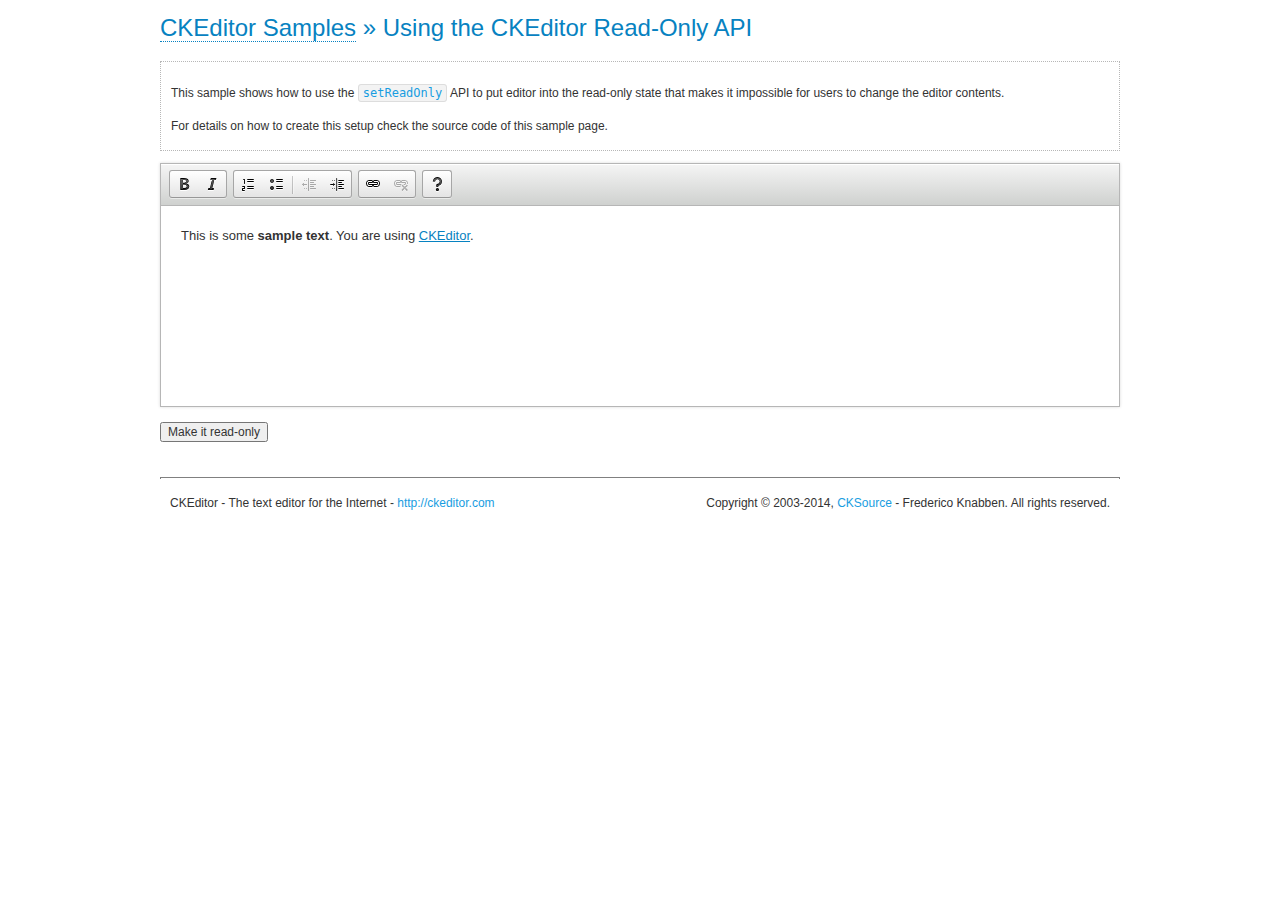
<file: lib/ckeditor/samples/readonly.html>
<!DOCTYPE html>
<!--
Copyright (c) 2003-2014, CKSource - Frederico Knabben. All rights reserved.
For licensing, see LICENSE.md or http://ckeditor.com/license
-->
<html>
<head>
	<meta charset="utf-8">
	<title>Using the CKEditor Read-Only API &mdash; CKEditor Sample</title>
	<script src="../ckeditor.js"></script>
	<link rel="stylesheet" href="sample.css">
	<script>

		var editor;

		// The instanceReady event is fired, when an instance of CKEditor has finished
		// its initialization.
		CKEDITOR.on( 'instanceReady', function( ev ) {
			editor = ev.editor;

			// Show this "on" button.
			document.getElementById( 'readOnlyOn' ).style.display = '';

			// Event fired when the readOnly property changes.
			editor.on( 'readOnly', function() {
				document.getElementById( 'readOnlyOn' ).style.display = this.readOnly ? 'none' : '';
				document.getElementById( 'readOnlyOff' ).style.display = this.readOnly ? '' : 'none';
			});
		});

		function toggleReadOnly( isReadOnly ) {
			// Change the read-only state of the editor.
			// http://docs.ckeditor.com/#!/api/CKEDITOR.editor-method-setReadOnly
			editor.setReadOnly( isReadOnly );
		}

	</script>
</head>
<body>
	<h1 class="samples">
		<a href="index.html">CKEditor Samples</a> &raquo; Using the CKEditor Read-Only API
	</h1>
	<div class="description">
		<p>
			This sample shows how to use the
			<code><a class="samples" href="http://docs.ckeditor.com/#!/api/CKEDITOR.editor-method-setReadOnly">setReadOnly</a></code>
			API to put editor into the read-only state that makes it impossible for users to change the editor contents.
		</p>
		<p>
			For details on how to create this setup check the source code of this sample page.
		</p>
	</div>
	<form action="sample_posteddata.php" method="post">
		<p>
			<textarea class="ckeditor" id="editor1" name="editor1" cols="100" rows="10">&lt;p&gt;This is some &lt;strong&gt;sample text&lt;/strong&gt;. You are using &lt;a href="http://ckeditor.com/"&gt;CKEditor&lt;/a&gt;.&lt;/p&gt;</textarea>
		</p>
		<p>
			<input id="readOnlyOn" onclick="toggleReadOnly();" type="button" value="Make it read-only" style="display:none">
			<input id="readOnlyOff" onclick="toggleReadOnly( false );" type="button" value="Make it editable again" style="display:none">
		</p>
	</form>
	<div id="footer">
		<hr>
		<p>
			CKEditor - The text editor for the Internet - <a class="samples" href="http://ckeditor.com/">http://ckeditor.com</a>
		</p>
		<p id="copy">
			Copyright &copy; 2003-2014, <a class="samples" href="http://cksource.com/">CKSource</a> - Frederico
			Knabben. All rights reserved.
		</p>
	</div>
</body>
</html>
</file>
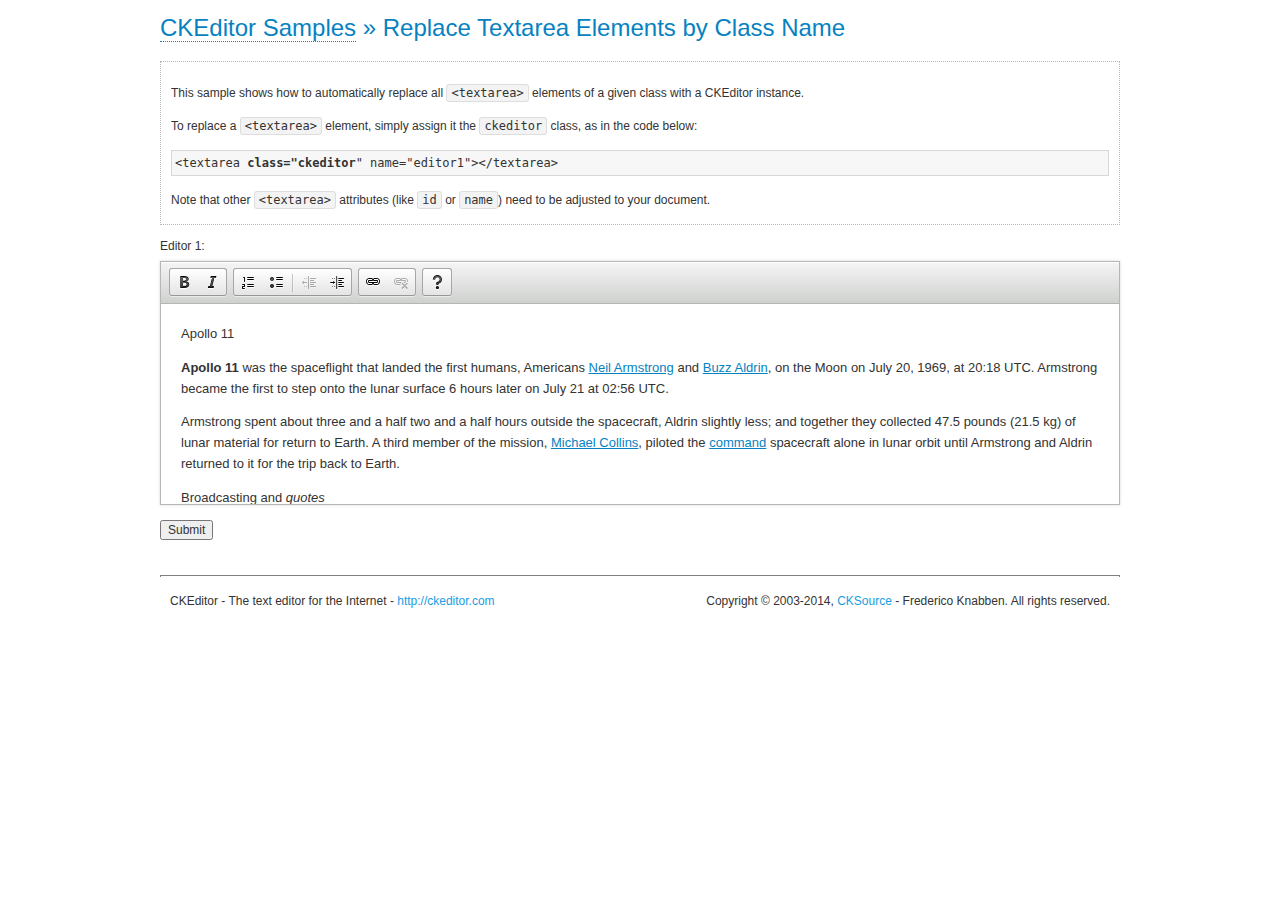
<file: lib/ckeditor/samples/replacebyclass.html>
<!DOCTYPE html>
<!--
Copyright (c) 2003-2014, CKSource - Frederico Knabben. All rights reserved.
For licensing, see LICENSE.md or http://ckeditor.com/license
-->
<html>
<head>
	<meta charset="utf-8">
	<title>Replace Textareas by Class Name &mdash; CKEditor Sample</title>
	<script src="../ckeditor.js"></script>
	<link rel="stylesheet" href="sample.css">
</head>
<body>
	<h1 class="samples">
		<a href="index.html">CKEditor Samples</a> &raquo; Replace Textarea Elements by Class Name
	</h1>
	<div class="description">
		<p>
			This sample shows how to automatically replace all <code>&lt;textarea&gt;</code> elements
			of a given class with a CKEditor instance.
		</p>
		<p>
			To replace a <code>&lt;textarea&gt;</code> element, simply assign it the <code>ckeditor</code>
			class, as in the code below:
		</p>
<pre class="samples">
&lt;textarea <strong>class="ckeditor</strong>" name="editor1"&gt;&lt;/textarea&gt;
</pre>
		<p>
			Note that other <code>&lt;textarea&gt;</code> attributes (like <code>id</code> or <code>name</code>) need to be adjusted to your document.
		</p>
	</div>
	<form action="sample_posteddata.php" method="post">
		<p>
			<label for="editor1">
				Editor 1:
			</label>
			<textarea class="ckeditor" cols="80" id="editor1" name="editor1" rows="10">
				&lt;h1&gt;&lt;img alt=&quot;Saturn V carrying Apollo 11&quot; class=&quot;right&quot; src=&quot;assets/sample.jpg&quot;/&gt; Apollo 11&lt;/h1&gt; &lt;p&gt;&lt;b&gt;Apollo 11&lt;/b&gt; was the spaceflight that landed the first humans, Americans &lt;a href=&quot;http://en.wikipedia.org/wiki/Neil_Armstrong&quot; title=&quot;Neil Armstrong&quot;&gt;Neil Armstrong&lt;/a&gt; and &lt;a href=&quot;http://en.wikipedia.org/wiki/Buzz_Aldrin&quot; title=&quot;Buzz Aldrin&quot;&gt;Buzz Aldrin&lt;/a&gt;, on the Moon on July 20, 1969, at 20:18 UTC. Armstrong became the first to step onto the lunar surface 6 hours later on July 21 at 02:56 UTC.&lt;/p&gt; &lt;p&gt;Armstrong spent about &lt;s&gt;three and a half&lt;/s&gt; two and a half hours outside the spacecraft, Aldrin slightly less; and together they collected 47.5 pounds (21.5&amp;nbsp;kg) of lunar material for return to Earth. A third member of the mission, &lt;a href=&quot;http://en.wikipedia.org/wiki/Michael_Collins_(astronaut)&quot; title=&quot;Michael Collins (astronaut)&quot;&gt;Michael Collins&lt;/a&gt;, piloted the &lt;a href=&quot;http://en.wikipedia.org/wiki/Apollo_Command/Service_Module&quot; title=&quot;Apollo Command/Service Module&quot;&gt;command&lt;/a&gt; spacecraft alone in lunar orbit until Armstrong and Aldrin returned to it for the trip back to Earth.&lt;/p&gt; &lt;h2&gt;Broadcasting and &lt;em&gt;quotes&lt;/em&gt; &lt;a id=&quot;quotes&quot; name=&quot;quotes&quot;&gt;&lt;/a&gt;&lt;/h2&gt; &lt;p&gt;Broadcast on live TV to a world-wide audience, Armstrong stepped onto the lunar surface and described the event as:&lt;/p&gt; &lt;blockquote&gt;&lt;p&gt;One small step for [a] man, one giant leap for mankind.&lt;/p&gt;&lt;/blockquote&gt; &lt;p&gt;Apollo 11 effectively ended the &lt;a href=&quot;http://en.wikipedia.org/wiki/Space_Race&quot; title=&quot;Space Race&quot;&gt;Space Race&lt;/a&gt; and fulfilled a national goal proposed in 1961 by the late U.S. President &lt;a href=&quot;http://en.wikipedia.org/wiki/John_F._Kennedy&quot; title=&quot;John F. Kennedy&quot;&gt;John F. Kennedy&lt;/a&gt; in a speech before the United States Congress:&lt;/p&gt; &lt;blockquote&gt;&lt;p&gt;[...] before this decade is out, of landing a man on the Moon and returning him safely to the Earth.&lt;/p&gt;&lt;/blockquote&gt; &lt;h2&gt;Technical details &lt;a id=&quot;tech-details&quot; name=&quot;tech-details&quot;&gt;&lt;/a&gt;&lt;/h2&gt; &lt;table align=&quot;right&quot; border=&quot;1&quot; bordercolor=&quot;#ccc&quot; cellpadding=&quot;5&quot; cellspacing=&quot;0&quot; style=&quot;border-collapse:collapse;margin:10px 0 10px 15px;&quot;&gt; &lt;caption&gt;&lt;strong&gt;Mission crew&lt;/strong&gt;&lt;/caption&gt; &lt;thead&gt; &lt;tr&gt; &lt;th scope=&quot;col&quot;&gt;Position&lt;/th&gt; &lt;th scope=&quot;col&quot;&gt;Astronaut&lt;/th&gt; &lt;/tr&gt; &lt;/thead&gt; &lt;tbody&gt; &lt;tr&gt; &lt;td&gt;Commander&lt;/td&gt; &lt;td&gt;Neil A. Armstrong&lt;/td&gt; &lt;/tr&gt; &lt;tr&gt; &lt;td&gt;Command Module Pilot&lt;/td&gt; &lt;td&gt;Michael Collins&lt;/td&gt; &lt;/tr&gt; &lt;tr&gt; &lt;td&gt;Lunar Module Pilot&lt;/td&gt; &lt;td&gt;Edwin &amp;quot;Buzz&amp;quot; E. Aldrin, Jr.&lt;/td&gt; &lt;/tr&gt; &lt;/tbody&gt; &lt;/table&gt; &lt;p&gt;Launched by a &lt;strong&gt;Saturn V&lt;/strong&gt; rocket from &lt;a href=&quot;http://en.wikipedia.org/wiki/Kennedy_Space_Center&quot; title=&quot;Kennedy Space Center&quot;&gt;Kennedy Space Center&lt;/a&gt; in Merritt Island, Florida on July 16, Apollo 11 was the fifth manned mission of &lt;a href=&quot;http://en.wikipedia.org/wiki/NASA&quot; title=&quot;NASA&quot;&gt;NASA&lt;/a&gt;&amp;#39;s Apollo program. The Apollo spacecraft had three parts:&lt;/p&gt; &lt;ol&gt; &lt;li&gt;&lt;strong&gt;Command Module&lt;/strong&gt; with a cabin for the three astronauts which was the only part which landed back on Earth&lt;/li&gt; &lt;li&gt;&lt;strong&gt;Service Module&lt;/strong&gt; which supported the Command Module with propulsion, electrical power, oxygen and water&lt;/li&gt; &lt;li&gt;&lt;strong&gt;Lunar Module&lt;/strong&gt; for landing on the Moon.&lt;/li&gt; &lt;/ol&gt; &lt;p&gt;After being sent to the Moon by the Saturn V&amp;#39;s upper stage, the astronauts separated the spacecraft from it and travelled for three days until they entered into lunar orbit. Armstrong and Aldrin then moved into the Lunar Module and landed in the &lt;a href=&quot;http://en.wikipedia.org/wiki/Mare_Tranquillitatis&quot; title=&quot;Mare Tranquillitatis&quot;&gt;Sea of Tranquility&lt;/a&gt;. They stayed a total of about 21 and a half hours on the lunar surface. After lifting off in the upper part of the Lunar Module and rejoining Collins in the Command Module, they returned to Earth and landed in the &lt;a href=&quot;http://en.wikipedia.org/wiki/Pacific_Ocean&quot; title=&quot;Pacific Ocean&quot;&gt;Pacific Ocean&lt;/a&gt; on July 24.&lt;/p&gt; &lt;hr/&gt; &lt;p style=&quot;text-align: right;&quot;&gt;&lt;small&gt;Source: &lt;a href=&quot;http://en.wikipedia.org/wiki/Apollo_11&quot;&gt;Wikipedia.org&lt;/a&gt;&lt;/small&gt;&lt;/p&gt;
			</textarea>
		</p>
		<p>
			<input type="submit" value="Submit">
		</p>
	</form>
	<div id="footer">
		<hr>
		<p>
			CKEditor - The text editor for the Internet - <a class="samples" href="http://ckeditor.com/">http://ckeditor.com</a>
		</p>
		<p id="copy">
			Copyright &copy; 2003-2014, <a class="samples" href="http://cksource.com/">CKSource</a> - Frederico
			Knabben. All rights reserved.
		</p>
	</div>
</body>
</html>
</file>
<file: lib/medium-editor/css/medium-editor.css>
.clearfix:after{display:block;visibility:hidden;clear:both;height:0;content:" ";font-size:0;}@-webkit-keyframes pop-upwards{0%{-webkit-transform:matrix(0.97, 0, 0, 1, 0, 12);transform:matrix(0.97, 0, 0, 1, 0, 12);opacity:0;}20%{-webkit-transform:matrix(0.99, 0, 0, 1, 0, 2);transform:matrix(0.99, 0, 0, 1, 0, 2);opacity:0.7;}40%{-webkit-transform:matrix(1, 0, 0, 1, 0, -1);transform:matrix(1, 0, 0, 1, 0, -1);opacity:1;}70%{-webkit-transform:matrix(1, 0, 0, 1, 0, 0);transform:matrix(1, 0, 0, 1, 0, 0);opacity:1;}100%{-webkit-transform:matrix(1, 0, 0, 1, 0, 0);transform:matrix(1, 0, 0, 1, 0, 0);opacity:1;}}@keyframes pop-upwards{0%{-webkit-transform:matrix(0.97, 0, 0, 1, 0, 12);-ms-transform:matrix(0.97, 0, 0, 1, 0, 12);transform:matrix(0.97, 0, 0, 1, 0, 12);opacity:0;}20%{-webkit-transform:matrix(0.99, 0, 0, 1, 0, 2);-ms-transform:matrix(0.99, 0, 0, 1, 0, 2);transform:matrix(0.99, 0, 0, 1, 0, 2);opacity:0.7;}40%{-webkit-transform:matrix(1, 0, 0, 1, 0, -1);-ms-transform:matrix(1, 0, 0, 1, 0, -1);transform:matrix(1, 0, 0, 1, 0, -1);opacity:1;}70%{-webkit-transform:matrix(1, 0, 0, 1, 0, 0);-ms-transform:matrix(1, 0, 0, 1, 0, 0);transform:matrix(1, 0, 0, 1, 0, 0);opacity:1;}100%{-webkit-transform:matrix(1, 0, 0, 1, 0, 0);-ms-transform:matrix(1, 0, 0, 1, 0, 0);transform:matrix(1, 0, 0, 1, 0, 0);opacity:1;}}.medium-toolbar-arrow-under:after,.medium-toolbar-arrow-over:before{position:absolute;left:50%;display:block;margin-left:-8px;width:0;height:0;border-style:solid;content:"";}.medium-toolbar-arrow-under:after{border-width:8px 8px 0 8px;}.medium-toolbar-arrow-over:before{top:-8px;border-width:0 8px 8px 8px;}.medium-editor-toolbar,.medium-editor-anchor-preview{position:absolute;top:0;left:0;z-index:2000;visibility:hidden;font-size:16px;font-family:HelveticaNeue,Helvetica,Arial,sans-serif;}.medium-editor-toolbar ul,.medium-editor-anchor-preview ul{margin:0;padding:0;}.medium-editor-toolbar li,.medium-editor-anchor-preview li{float:left;margin:0;padding:0;list-style:none;}.medium-editor-toolbar li button,.medium-editor-anchor-preview li button{display:block;margin:0;padding:15px;cursor:pointer;font-size:14px;line-height:1.33;text-decoration:none;-webkit-box-sizing:border-box;-moz-box-sizing:border-box;box-sizing:border-box;}.medium-editor-toolbar li .medium-editor-action-underline,.medium-editor-anchor-preview li .medium-editor-action-underline{text-decoration:underline;}.medium-editor-toolbar li .medium-editor-action-pre,.medium-editor-anchor-preview li .medium-editor-action-pre{padding:15px 0;font-weight:100;font-size:12px;font-family:'Menlo',monospace;}.medium-editor-anchor-preview i{display:inline-block;margin:5px 5px 5px 10px;text-decoration:underline;font-style:normal;cursor:pointer;}.medium-editor-toolbar-active,.medium-editor-anchor-preview-active{visibility:visible;-webkit-animation:pop-upwards 160ms forwards linear;-ms-animation:pop-upwards 160ms forwards linear;animation:pop-upwards 160ms forwards linear;-webkit-transition:top 0.075s ease-out,left 0.075s ease-out;transition:top 0.075s ease-out,left 0.075s ease-out;}.medium-editor-action-bold{font-weight:bolder;}.medium-editor-action-italic{font-style:italic;}.medium-editor-toolbar-form-anchor{display:none;}.medium-editor-toolbar-form-anchor input,.medium-editor-toolbar-form-anchor a{font-family:HelveticaNeue,Helvetica,Arial,sans-serif;}.medium-editor-toolbar-form-anchor input{margin:0;padding:6px;width:316px;border:none;font-size:14px;-webkit-box-sizing:border-box;-moz-box-sizing:border-box;box-sizing:border-box;}.medium-editor-toolbar-form-anchor input:focus{outline:0;border:none;-webkit-box-shadow:none;box-shadow:none;-webkit-appearance:none;-moz-appearance:none;}.medium-editor-toolbar-form-anchor a{display:inline-block;margin:0 10px;text-decoration:none;font-weight:bolder;font-size:24px;}.medium-editor-placeholder{position:relative;}.medium-editor-placeholder:after{position:absolute;top:0;left:0;content:attr(data-placeholder);font-style:italic;}
</file>
<file: lib/medium-editor/css/themes/default.css>
.clearfix:after{display:block;visibility:hidden;clear:both;height:0;content:" ";font-size:0;}@-webkit-keyframes pop-upwards{0%{-webkit-transform:matrix(0.97, 0, 0, 1, 0, 12);transform:matrix(0.97, 0, 0, 1, 0, 12);opacity:0;}20%{-webkit-transform:matrix(0.99, 0, 0, 1, 0, 2);transform:matrix(0.99, 0, 0, 1, 0, 2);opacity:0.7;}40%{-webkit-transform:matrix(1, 0, 0, 1, 0, -1);transform:matrix(1, 0, 0, 1, 0, -1);opacity:1;}70%{-webkit-transform:matrix(1, 0, 0, 1, 0, 0);transform:matrix(1, 0, 0, 1, 0, 0);opacity:1;}100%{-webkit-transform:matrix(1, 0, 0, 1, 0, 0);transform:matrix(1, 0, 0, 1, 0, 0);opacity:1;}}@keyframes pop-upwards{0%{-webkit-transform:matrix(0.97, 0, 0, 1, 0, 12);-ms-transform:matrix(0.97, 0, 0, 1, 0, 12);transform:matrix(0.97, 0, 0, 1, 0, 12);opacity:0;}20%{-webkit-transform:matrix(0.99, 0, 0, 1, 0, 2);-ms-transform:matrix(0.99, 0, 0, 1, 0, 2);transform:matrix(0.99, 0, 0, 1, 0, 2);opacity:0.7;}40%{-webkit-transform:matrix(1, 0, 0, 1, 0, -1);-ms-transform:matrix(1, 0, 0, 1, 0, -1);transform:matrix(1, 0, 0, 1, 0, -1);opacity:1;}70%{-webkit-transform:matrix(1, 0, 0, 1, 0, 0);-ms-transform:matrix(1, 0, 0, 1, 0, 0);transform:matrix(1, 0, 0, 1, 0, 0);opacity:1;}100%{-webkit-transform:matrix(1, 0, 0, 1, 0, 0);-ms-transform:matrix(1, 0, 0, 1, 0, 0);transform:matrix(1, 0, 0, 1, 0, 0);opacity:1;}}.medium-toolbar-arrow-under:after{top:50px;border-color:#242424 transparent transparent transparent;}.medium-toolbar-arrow-over:before{top:-8px;border-color:transparent transparent #242424 transparent;}.medium-editor-toolbar{border:1px solid #000;background-color:#242424;background:-webkit-gradient(linear, left bottom, left top, from(#242424), to(rgba(36, 36, 36, 0.75)));background:-webkit-linear-gradient(bottom, #242424, rgba(36, 36, 36, 0.75));background:linear-gradient(bottom, #242424, rgba(36, 36, 36, 0.75));border-radius:5px;-webkit-box-shadow:0 0 3px #000;box-shadow:0 0 3px #000;-webkit-transition:top 0.075s ease-out,left 0.075s ease-out;transition:top 0.075s ease-out,left 0.075s ease-out;}.medium-editor-toolbar li button{min-width:50px;height:50px;border:0;border-right:1px solid #000;border-left:1px solid #333;border-left:1px solid rgba(255, 255, 255, 0.1);background-color:#242424;color:#fff;background:-webkit-gradient(linear, left bottom, left top, from(#242424), to(rgba(36, 36, 36, 0.89)));background:-webkit-linear-gradient(bottom, #242424, rgba(36, 36, 36, 0.89));background:linear-gradient(bottom, #242424, rgba(36, 36, 36, 0.89));-webkit-box-shadow:0 2px 2px rgba(0, 0, 0, 0.3);box-shadow:0 2px 2px rgba(0, 0, 0, 0.3);-webkit-transition:background-color 0.2s ease-in;transition:background-color 0.2s ease-in;}.medium-editor-toolbar li button:hover{background-color:#000;color:yellow;}.medium-editor-toolbar li .medium-editor-button-first{border-top-left-radius:5px;border-bottom-left-radius:5px;}.medium-editor-toolbar li .medium-editor-button-last{border-top-right-radius:5px;border-bottom-right-radius:5px;}.medium-editor-toolbar li .medium-editor-button-active{background-color:#000;color:#fff;background:-webkit-gradient(linear, left bottom, left top, from(#242424), to(rgba(0, 0, 0, 0.89)));background:-webkit-linear-gradient(bottom, #242424, rgba(0, 0, 0, 0.89));background:linear-gradient(bottom, #242424, rgba(0, 0, 0, 0.89));}.medium-editor-toolbar-form-anchor{background:#242424;color:#999;border-radius:5px;}.medium-editor-toolbar-form-anchor input{height:50px;background:#242424;color:#ccc;-webkit-box-sizing:border-box;-moz-box-sizing:border-box;box-sizing:border-box;}.medium-editor-toolbar-form-anchor a{color:#fff;}.medium-editor-toolbar-anchor-preview{background:#242424;color:#fff;border-radius:5px;}.medium-editor-placeholder:after{color:#b3b3b1;}
</file>
<file: css/article.css>
@import url(http://fonts.googleapis.com/css?family=Source+Sans+Pro:300,400,600,300italic,400italic,600italic&subset=latin,vietnamese);
h1,h2,p,a,blockquote{
	outline: none;
	color: #000;
}

#article_title[contenteditable=true]:empty:before {
  content: attr(placeholder);
}
#article_subtitle[contenteditable=true]:empty:before {
  content: attr(placeholder);
}

#article_title:before{
	color: #8d8d8d;
}

#article_subtitle:before{
	color: #b3b3b1;
}

#write_article h1,#write_article h2{
	border: none;
	outline: none;
	width: 100%;
}

#article_subtitle{
	font-family: 'Source Sans Pro', sans-serif;
	font-weight: 400;
	font-style: normal;
	letter-spacing: -0.04em;
	font-size: 30px;
	line-height: 1.1;
	padding-top: 3px;
	margin-bottom:12px;
	color: gray;
}
#article_title{
	font-family: 'Source Sans Pro', sans-serif;
	font-weight: 600;
	font-style: normal;
	letter-spacing: -0.04em;
	font-size: 50px;
	line-height: 1.1;
	margin-top: 31px;
	margin-bottom:4px;
	text-transform: uppercase;
}
#article_content{
	margin-top: 30px;
}

#article_content h1{
	font-family: 'Source Sans Pro', sans-serif;
	font-weight: 600;
	font-style: normal;
	letter-spacing: -0.04em;
	font-size: 50px;
	line-height: 1.1;
	margin-top: 31px;
	margin-bottom:12px;
}

#article_content h2{
	font-family: 'Source Sans Pro', sans-serif;
	letter-spacing: -0.02em;
	font-weight: 600;
	font-style: normal;
	font-size: 32px;
	line-height: 1.2;
	margin-top: 31px;
	margin-bottom: 2px;
}

#article_content p{
	font-family: serif;
	letter-spacing: .01rem;
	font-weight: 300;
	font-style: normal;
	font-size: 22px;
	text-align: justify;
	line-height: 1.5;
	padding: 8px 0px;
}

#article_content a{
	font-family: serif;
	text-decoration: underline;
	cursor: pointer;
}

#article_content blockquote {
	font-family: serif;
	font-size: 22px;
	letter-spacing: .01rem;
	font-weight: 300;
	font-style: italic;
	border-left: 3px solid #57ad68;
	padding-left: 20px;
	margin-left: 26px;
	padding-bottom: 4px;
	padding-top: 4px;
	margin-top : 6px;
	margin-bottom: 6px;
}

.medium-editor-placeholder {
	font-size: 22px;
	font-family: serif;
	line-height: 1.5;
	padding: 8px 0px;
}
.medium-editor-placeholder:after{
	font-size: 22px;
	font-family: serif;
	line-height: 1.5;
	padding: 8px 0px;
}
</file>
<file: css/style.css>
body{
	width: 100%;
	display: block;
}
.align_right{
	float: right;
}
.align_left{
	float: left;
}
#wrapper{
	width: 100%;
	min-height: 100%;
	margin: 0px;
	padding: 0px;
	position: relative;
	background: #fff;
}

.top_bar{
	width: 100%;
	height: 65px;
	background: none;
}

.top_bar_block{
	width: auto;
	display: inline-block;
	margin: 14px 10px;
}

.btn{
	margin-right: 8px;
	vertical-align: middle;
}
.btn{
	display: inline-block;
	position: relative;
	height: 38px;
	line-height: 36px;
	padding: 0 16px;
	border: 0;
	outline: 0;
	color: #8e8e8c;
	background: rgba(0,0,0,0);
	font-size: 15px;
	text-align: center;
	text-decoration: none;
	cursor: pointer;
	border: 1px solid #dededc;
	vertical-align: bottom;
	white-space: nowrap;
	text-rendering: optimizeLegibility;
	-webkit-font-smoothing: antialiased;
	-webkit-touch-callout: none;
	-webkit-user-select: none;
	-khtml-user-select: none;
	-moz-user-select: none;
	-ms-user-select: none;
	user-select: none;
	font-family: 'Source Sans Pro', sans-serif;
	letter-spacing: -0.02em;
	font-weight: 400;
	font-style: normal;
	-webkit-box-sizing: border-box;
	-moz-box-sizing: border-box;
	box-sizing: border-box;
	-webkit-border-radius: 999em;
	-moz-border-radius: 999em;
	border-radius: 999em;
	-webkit-transition: .1s background-color,0.1s border-color,0.1s color;
	-moz-transition: .1s background-color,0.1s border-color,0.1s color;
	-ms-transition: .1s background-color,0.1s border-color,0.1s color;
	-o-transition: .1s background-color,0.1s border-color,0.1s color;
	transition: .1s background-color,0.1s border-color,0.1s color;
}

.btn-danger:hover{
	border-color:#cc5454;
	color:#cc5454;
}

.btn-normal:hover{
	color:#666665;
	border-color:#b3b3b1;
}

.btn:hover .icons:before{color:#8e8e8c}

.btn-primary {
	border-color: #a9d8b2;
}

.btn-primary, .btn-primary.btn-link, .btn-primary .icons:before {
	color: #57ad68;
}

.btn-primary:hover{background:rgba(0,0,0,0);border-color:#57ad68;color:#468c54}

#container {
	width: 800px;
	margin: auto;
}

.fixed{
	margin-left: 10px;
	margin-top: 10px;
	position: fixed;
	z-index: 1000;
}

.box_control {
	text-indent: -9000px;
	cursor: pointer;
}

.box_control{
	position: absolute;
	width: 44px;
	height: 44px;
	background: #333332;
	color: #fff;
	line-height: 30px;
	text-align: center;
	speak: none;
	font-weight: bold;
	cursor: pointer;
	opacity: 1;
	visibility:visible;
	transition-delay:1s;
    -webkit-transition: visibility 0.1s linear, opacity 0.5s linear;
    -moz-transition: visibility 0.1s linear, opacity 0.5s linear;
    -o-transition: visibility 0.1s linear, opacity 0.5s linear;
    -ms-transition: visibility 0.1s linear, opacity 0.5s linear;
    transition: visibility 0.1s linear, opacity 0.5s linear;
}

.box_control_disable{
	opacity: 0;
	visibility:hidden;
}

.box_control:after {
	position: absolute;
	content: '';
	width: 50%;
	height: 2px;
	background: #fff;
	top: 50%;
	margin-top: -1px;
	left: 25%;
	box-shadow: 0 -6px #fff, 0 6px #fff;
}
</file>
<file: css/common.css>
*{padding: 0; margin: 0;}
div{
	display: block;
	outline: none;
}
</file>
<file: css/sider.css>
.sider{
	width: auto;
	position: absolute;
}
.snap-drawer{
	background: #333332;
}

.sider ul, .sider ol{
	padding: 0;
	list-style: none;
	list-style-image: none;
}
.sider li{
	margin-top: 10px;
	position: relative;
}
.sider_list_item{

}
.sider_list_item_btn{
	color: #b3b3b1;
	line-height: 46px;
	font-family: 'Source Sans Pro', sans-serif;
	letter-spacing: -0.02em;
	font-weight: 600;
	font-style: normal;
	display: block;
	padding: 0 16px 0 52px;
	height: 42px;
	line-height: 45px;
	font-size: 16px;
	border: 0;
	background: rgba(0,0,0,0);
	text-align: left;
	text-decoration: none;
}
.sider_list_item_btn:hover{
	color: #fff;
}
</file>
<file: css/lib/snap.css>
html, body {
  font-family: sans-serif;
  margin: 0;
  padding: 0;
  width: 100%;
  height: 100%;
  overflow: hidden;
}

.snap-content {
  position: absolute;
  top: 0;
  right: 0;
  bottom: 0;
  left: 0;
  width: auto;
  height: auto;
  z-index: 2;
  overflow: auto;
  -webkit-overflow-scrolling: touch;
  -webkit-transform: translate3d(0, 0, 0);
     -moz-transform: translate3d(0, 0, 0);
      -ms-transform: translate3d(0, 0, 0);
       -o-transform: translate3d(0, 0, 0);
          transform: translate3d(0, 0, 0);
}

.snap-drawers {
  position: absolute;
  top: 0;
  right: 0;
  bottom: 0;
  left: 0;
  width: auto;
  height: auto;
}

.snap-drawer {
  position: absolute;
  top: 0;
  right: auto;
  bottom: 0;
  left: auto;
  width: 265px;
  height: auto;
  overflow: auto;
  -webkit-overflow-scrolling: touch;
  -webkit-transition: width 0.3s ease;
     -moz-transition: width 0.3s ease;
      -ms-transition: width 0.3s ease;
       -o-transition: width 0.3s ease;
          transition: width 0.3s ease;
}

.snap-drawer-left {
  left: 0;
  z-index: 1;
}

.snap-drawer-right {
  right: 0;
  z-index: 1;
}

.snapjs-left .snap-drawer-right,
.snapjs-right .snap-drawer-left {
  display: none;
}

.snapjs-expand-left .snap-drawer-left,
.snapjs-expand-right .snap-drawer-right {
  width: 100%;
}
</file>
<file: css/lib/angular-snap.css>
html,
body {
  margin: 0;
  padding: 0;
  width: 100%;
  height: 100%;
  overflow: hidden;
}
snap-content,
[snap\:content],
[snap-content],
[data-snap-content],
[x-snap-content],
.snap-content,
.x-snap-content,
snap-drawers,
[snap\:drawers],
[snap-drawers],
[data-snap-drawers],
[x-snap-drawers],
.snap-drawers,
.x-snap-drawers,
.snap-drawers,
.snap-content {
  position: absolute;
  height: auto;
  top: 0;
  bottom: 0;
  width: auto;
  left: 0;
  right: 0;
}
snap-drawer,
[snap\:drawer],
[snap-drawer],
[data-snap-drawer],
[x-snap-drawer],
.snap-drawer,
.x-snap-drawer,
.snap-drawer {
  position: absolute;
  height: auto;
  top: 0;
  bottom: 0;
  overflow: auto;
  -webkit-transition: top 0.2s linear;
  -moz-transition: top 0.2s linear;
  -o-transition: top 0.2s linear;
  transition: top 0.2s linear;
  -webkit-transition: bottom 0.2s linear;
  -moz-transition: bottom 0.2s linear;
  -o-transition: bottom 0.2s linear;
  transition: bottom 0.2s linear;
  -webkit-overflow-scrolling: touch;
  -moz-overflow-scrolling: touch;
  -o-overflow-scrolling: touch;
  overflow-scrolling: touch;
  width: 265px;
}
.snap-content {
  z-index: 2;
  -webkit-transform: translate3d(0, 0, 0);
  -moz-transform: translate3d(0, 0, 0);
  -o-transform: translate3d(0, 0, 0);
  transform: translate3d(0, 0, 0);
  overflow: auto;
  -webkit-overflow-scrolling: touch;
  -moz-overflow-scrolling: touch;
  -o-overflow-scrolling: touch;
  overflow-scrolling: touch;
}
.snap-drawer-left {
  left: 0;
  z-index: 1;
}
.snap-drawer-right {
  right: 0;
  z-index: 1;
}
.snapjs-left .snap-drawer-right,
.snapjs-right .snap-drawer-left {
  display: none;
}
.snapjs-expand-left .snap-drawer-left,
.snapjs-expand-right .snap-drawer-right {
  width: 100%;
}
</file>
<file: lib/ckeditor/samples/sample.css>
/*
Copyright (c) 2003-2014, CKSource - Frederico Knabben. All rights reserved.
For licensing, see LICENSE.md or http://ckeditor.com/license
*/

html, body, h1, h2, h3, h4, h5, h6, div, span, blockquote, p, address, form, fieldset, img, ul, ol, dl, dt, dd, li, hr, table, td, th, strong, em, sup, sub, dfn, ins, del, q, cite, var, samp, code, kbd, tt, pre
{
	line-height: 1.5;
}

body
{
	padding: 10px 30px;
}

input, textarea, select, option, optgroup, button, td, th
{
	font-size: 100%;
}

pre, code, kbd, samp, tt
{
	font-family: monospace,monospace;
	font-size: 1em;
}

body {
    width: 960px;
    margin: 0 auto;
}

code
{
	background: #f3f3f3;
	border: 1px solid #ddd;
	padding: 1px 4px;

	-moz-border-radius: 3px;
	-webkit-border-radius: 3px;
	border-radius: 3px;
}

abbr
{
	border-bottom: 1px dotted #555;
	cursor: pointer;
}

.new, .beta
{
	text-transform: uppercase;
	font-size: 10px;
	font-weight: bold;
	padding: 1px 4px;
	margin: 0 0 0 5px;
	color: #fff;
	float: right;

	-moz-border-radius: 3px;
	-webkit-border-radius: 3px;
	border-radius: 3px;
}

.new
{
	background: #FF7E00;
	border: 1px solid #DA8028;
	text-shadow: 0 1px 0 #C97626;

	-moz-box-shadow: 0 2px 3px 0 #FFA54E inset;
	-webkit-box-shadow: 0 2px 3px 0 #FFA54E inset;
	box-shadow: 0 2px 3px 0 #FFA54E inset;
}

.beta
{
	background: #18C0DF;
	border: 1px solid #19AAD8;
	text-shadow: 0 1px 0 #048CAD;
	font-style: italic;

	-moz-box-shadow: 0 2px 3px 0 #50D4FD inset;
	-webkit-box-shadow: 0 2px 3px 0 #50D4FD inset;
	box-shadow: 0 2px 3px 0 #50D4FD inset;
}

h1.samples
{
	color: #0782C1;
	font-size: 200%;
	font-weight: normal;
	margin: 0;
	padding: 0;
}

h1.samples a
{
	color: #0782C1;
	text-decoration: none;
	border-bottom: 1px dotted #0782C1;
}

.samples a:hover
{
	border-bottom: 1px dotted #0782C1;
}

h2.samples
{
	color: #000000;
	font-size: 130%;
	margin: 15px 0 0 0;
	padding: 0;
}

p, blockquote, address, form, pre, dl, h1.samples, h2.samples
{
	margin-bottom: 15px;
}

ul.samples
{
	margin-bottom: 15px;
}

.clear
{
	clear: both;
}

fieldset
{
	margin: 0;
	padding: 10px;
}

body, input, textarea
{
	color: #333333;
	font-family: Arial, Helvetica, sans-serif;
}

body
{
	font-size: 75%;
}

a.samples
{
	color: #189DE1;
	text-decoration: none;
}

form
{
	margin: 0;
	padding: 0;
}

pre.samples
{
	background-color: #F7F7F7;
	border: 1px solid #D7D7D7;
	overflow: auto;
	padding: 0.25em;
	white-space: pre-wrap; /* CSS 2.1 */
	word-wrap: break-word; /* IE7 */
	-moz-tab-size: 4;
	-o-tab-size: 4;
	-webkit-tab-size: 4;
	tab-size: 4;
}

#footer
{
	clear: both;
	padding-top: 10px;
}

#footer hr
{
	margin: 10px 0 15px 0;
	height: 1px;
	border: solid 1px gray;
	border-bottom: none;
}

#footer p
{
	margin: 0 10px 10px 10px;
	float: left;
}

#footer #copy
{
	float: right;
}

#outputSample
{
	width: 100%;
	table-layout: fixed;
}

#outputSample thead th
{
	color: #dddddd;
	background-color: #999999;
	padding: 4px;
	white-space: nowrap;
}

#outputSample tbody th
{
	vertical-align: top;
	text-align: left;
}

#outputSample pre
{
	margin: 0;
	padding: 0;
}

.description
{
	border: 1px dotted #B7B7B7;
	margin-bottom: 10px;
	padding: 10px 10px 0;
	overflow: hidden;
}

label
{
	display: block;
	margin-bottom: 6px;
}

/**
 *	CKEditor editables are automatically set with the "cke_editable" class
 *	plus cke_editable_(inline|themed) depending on the editor type.
 */

/* Style a bit the inline editables. */
.cke_editable.cke_editable_inline
{
	cursor: pointer;
}

/* Once an editable element gets focused, the "cke_focus" class is
   added to it, so we can style it differently. */
.cke_editable.cke_editable_inline.cke_focus
{
	box-shadow: inset 0px 0px 20px 3px #ddd, inset 0 0 1px #000;
	outline: none;
	background: #eee;
	cursor: text;
}

/* Avoid pre-formatted overflows inline editable. */
.cke_editable_inline pre
{
	white-space: pre-wrap;
	word-wrap: break-word;
}

/**
 *	Samples index styles.
 */

.twoColumns,
.twoColumnsLeft,
.twoColumnsRight
{
	overflow: hidden;
}

.twoColumnsLeft,
.twoColumnsRight
{
	width: 45%;
}

.twoColumnsLeft
{
	float: left;
}

.twoColumnsRight
{
	float: right;
}

dl.samples
{
	padding: 0 0 0 40px;
}
dl.samples > dt
{
	display: list-item;
	list-style-type: disc;
	list-style-position: outside;
	margin: 0 0 3px;
}
dl.samples > dd
{
	margin: 0 0 3px;
}
.warning
{
    color: #ff0000;
	background-color: #FFCCBA;
    border: 2px dotted #ff0000;
	padding: 15px 10px;
	margin: 10px 0;
}

/* Used on inline samples */

blockquote
{
	font-style: italic;
	font-family: Georgia, Times, "Times New Roman", serif;
	padding: 2px 0;
	border-style: solid;
	border-color: #ccc;
	border-width: 0;
}

.cke_contents_ltr blockquote
{
	padding-left: 20px;
	padding-right: 8px;
	border-left-width: 5px;
}

.cke_contents_rtl blockquote
{
	padding-left: 8px;
	padding-right: 20px;
	border-right-width: 5px;
}

img.right {
    border: 1px solid #ccc;
    float: right;
    margin-left: 15px;
    padding: 5px;
}

img.left {
    border: 1px solid #ccc;
    float: left;
    margin-right: 15px;
    padding: 5px;
}
</file>
